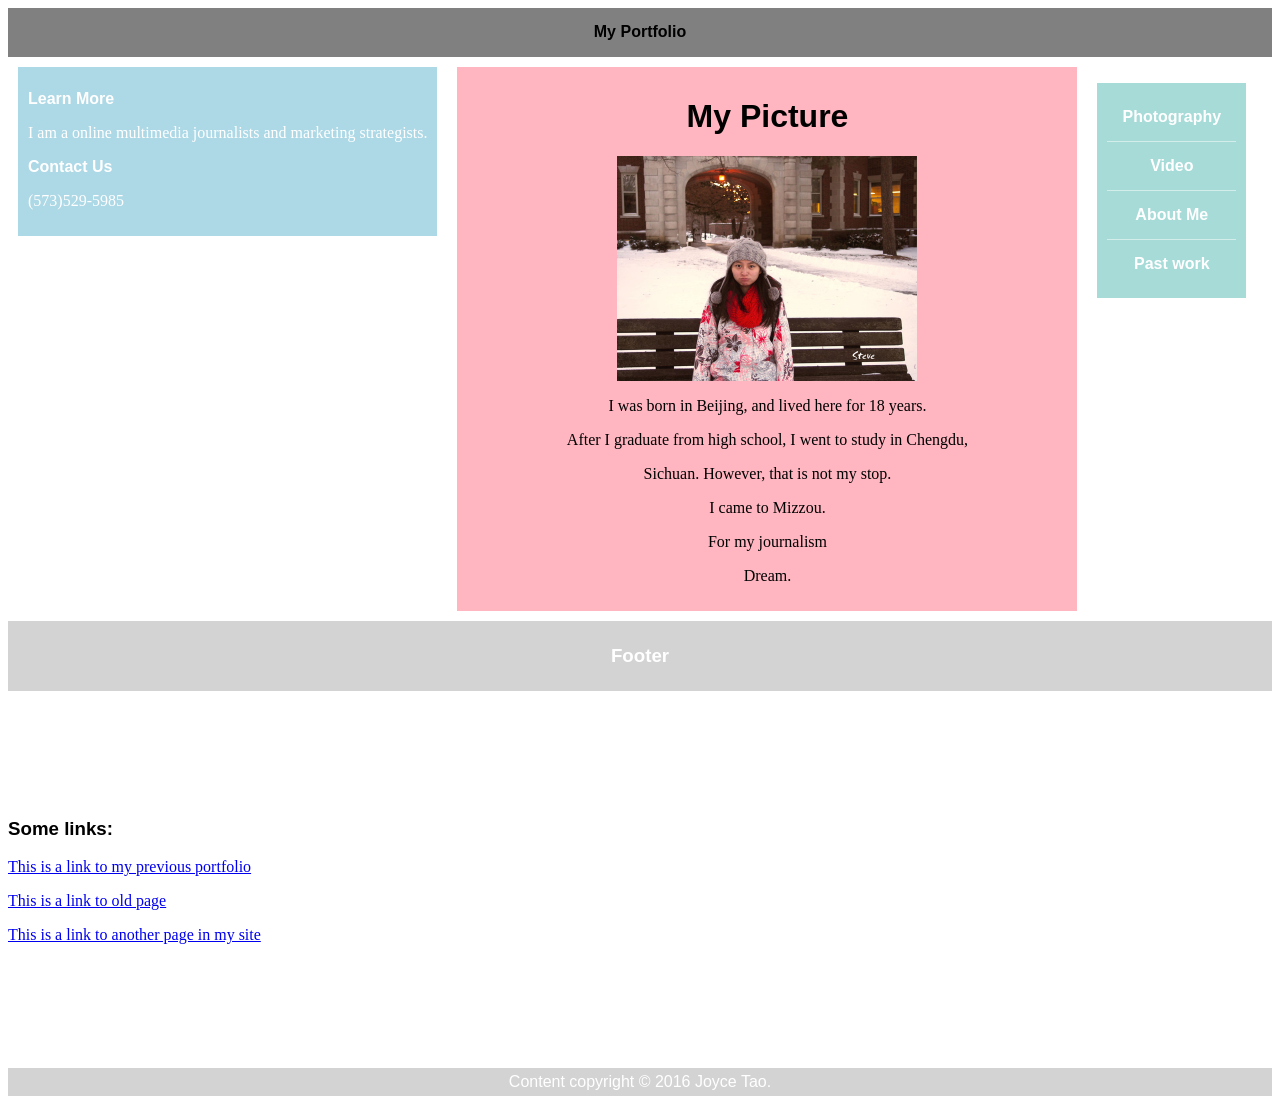
<file: index.html>
<!DOCTYPE html PUBLIC "-//W3C//DTD XHTML 1.0 Transitional//EN"
   "http://www.w3.org/TR/xhtml1/DTD/xhtml1-transitional.dtd">

<html xmlns="http://www.w3.org/1999/xhtml">

<head>
      <title>Joyce Tao Portfolio</title>
      <meta http-equiv="content-type"
      content="text/html;charset=utf-8" />
      <link href="https://fonts.googleapis.com/css?family=Merriweather+Sans:400,700|Merriweather:400,400i,700,700i" rel="stylesheet"/>
      <link rel="stylesheet" type="text/css" href="colorandtype.css"/>
  </head>

  <body>

    <div id="header">
      <div class="inner">
        <h2>My Portfolio</h2>
      </div>
    </div>


    <div class="wrapper">
      <div id="nav" class="side">
        <ul>
          <li><a href="#">Photography</a></li>
          <li><a href="#">Video</a></li>
          <li><a href="#">About Me</a></li>
          <li><a href="#">Past work</a></li>
        </ul>
      </div>
    <div id="pageBody">
      <div id="content">
        <div class="inner">

          <h1>My Picture</h1>
          <img src=joycetao.jpg id=picture1 alt="mypicture" height="50%">
        </img>
        <p>I was born in Beijing, and lived here for 18 years.</p>
        <p>After I graduate from high school, I went to study in Chengdu,</p>
         <p>Sichuan. However, that is not my stop.</p>
         <p>I came to Mizzou.</p>
         <p>For my journalism</p>
         <p>Dream.</p>


        </div>
      </div>

      <div id="sidebar" class="side">
        <div class="inner">

          <h2>Learn More</h2>
          <p>I am a online multimedia journalists and marketing strategists.</p>

          <h2>Contact Us</h2>
          <p>(573)529-5985</p>
          
        </div>
      </div>

    </div>
  </div>

    <div id="footer">
      <div class="inner">
        <h3>Footer</h3>
      </div>
    </div>

       <br></br>
       <br></br>
       <br></br>




       <h3>Some links:</h3>

      <p id="nav2"><a href="http://jingyuetao208.wixsite.com/joycetao"> This is a link to my previous portfolio
      </a></p>
      <p id="nav3"><a href="oldindex.html"> This is a link to old page
      </a></p>
      <p id="nav4"><a href="index2.html"> This is a link to another page in my site
      </a></p>

      <br></br>
      <br></br>
      <br></br>

    <p id="footer">Content copyright &copy; 2016 Joyce Tao.</p>

      </div>
</body>

</html>
</file>
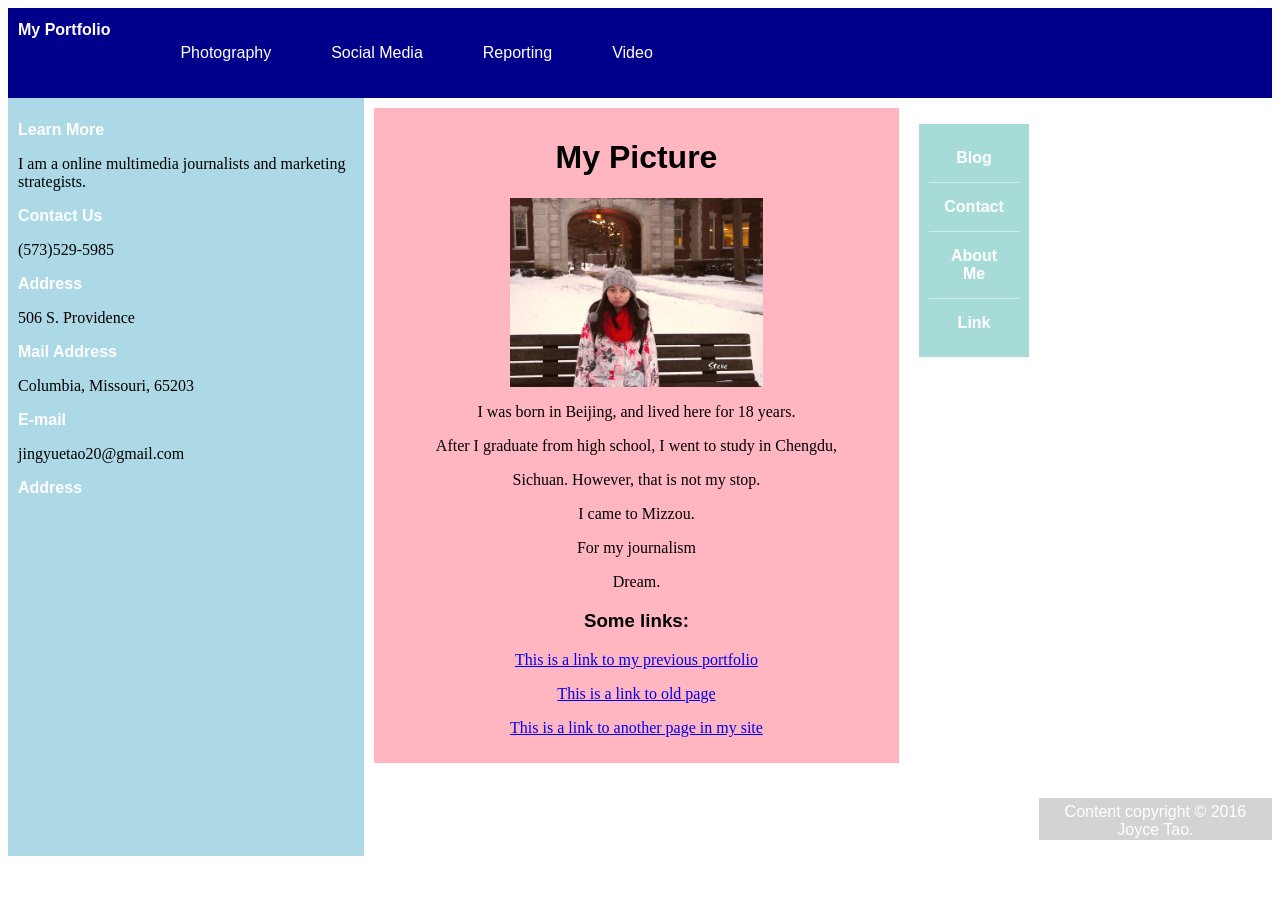
<file: tao/index.html>
<!DOCTYPE html PUBLIC "-//W3C//DTD XHTML 1.0 Transitional//EN"
   "http://www.w3.org/TR/xhtml1/DTD/xhtml1-transitional.dtd">

<html xmlns="http://www.w3.org/1999/xhtml">

<head>
      <title>Joyce Tao Portfolio</title>
      <meta http-equiv="content-type"
      content="text/html;charset=utf-8" />
      <link href="https://fonts.googleapis.com/css?family=Merriweather+Sans:400,700|Merriweather:400,400i,700,700i" rel="stylesheet"/>
      <link rel="stylesheet" type="text/css" href="colorandtype.css"/>
      <script src="https://code.jquery.com/jquery-1.12.0.min.js"></script>
      <script src="menu.js" type="text/javascript"></script>

  </head>

  <body>

    <div id="header">
      <div class="inner">
        <h2>My Portfolio</h2>
        <nav>
          <a class="menu-trigger" href="#">&#9776;</a>
        <ul>
          <li><a href="#">Photography</a></li>
          <li><a href="#">Social Media</a></li>
          <li><a href="#">Reporting</a></li>
          <li><a href="#">Video</a></li>
        </ul>
        </nav>
      </div>
    </div>


    <div class="wrapper">
      <div id="nav" class="side">
        <ul>
          <li><a href="#">Blog</a></li>
          <li><a href="#">Contact</a></li>
          <li><a href="#">About Me</a></li>
          <li><a href="#">Link</a></li>
        </ul>
      </div>
    <div id="pageBody">
      <div id="content">
        <div class="inner">

          <h1>My Picture</h1>
          <img src=joycetao.jpg id=picture1 alt="mypicture" height="50%">
        </img>
        <p>I was born in Beijing, and lived here for 18 years.</p>
        <p>After I graduate from high school, I went to study in Chengdu,</p>
         <p>Sichuan. However, that is not my stop.</p>
         <p>I came to Mizzou.</p>
         <p>For my journalism</p>
         <p>Dream.</p>

         <div class="link" flex-flow:border-bottom>
          <h3>Some links:</h3>

         <p id="nav2"><a href="http://jingyuetao208.wixsite.com/joycetao"> This is a link to my previous portfolio
         </a></p>
         <p id="nav3"><a href="oldindex.html"> This is a link to old page
         </a></p>
         <p id="nav4"><a href="index2.html"> This is a link to another page in my site
         </a></p>
         </div>


        </div>
      </div>

      <div id="sidebar" class="side">
        <div class="inner">

          <h2>Learn More</h2>
          <p>I am a online multimedia journalists and marketing strategists.</p>

          <h2>Contact Us</h2>
          <p>(573)529-5985</p>
          <h2>Address</h2>
          <p>506 S. Providence</p>
          <h2>Mail Address</h2>
          <p>Columbia, Missouri, 65203</p>
          <h2>E-mail</h2>
          <p>jingyuetao20@gmail.com</p>
          <h2>Address</h2>
          <div class="map-wrapper">
            <iframe
              width="600"
              height="450"
              frameborder="0" style="border:0"
              src="https://www.google.com/maps/embed/v1/place?key= AIzaSyAdFqOghNTWjGGFyLGRTsS9TpCaLmTCTGQ
                &q=Columbia+Missouri" allowfullscreen>
            </iframe>

            <iframe
              width="600"
              height="450"
              frameborder="0" style="border:0"
              src="https://www.google.com/maps/embed/v1/directions?key= AIzaSyAdFqOghNTWjGGFyLGRTsS9TpCaLmTCTGQ
              &origin=Beijing+China
              &waypoints=China+Missouri
              &destination=Columbia+Missouri"
              allowfullscreen>
            </iframe>

        </div>
      </div>

    </div>
  </div>

      <br></br>
      <br></br>
      <br></br>


    <p id="footer">Content copyright &copy; 2016 Joyce Tao.</p>

      </div>
</body>

</html>
</file>
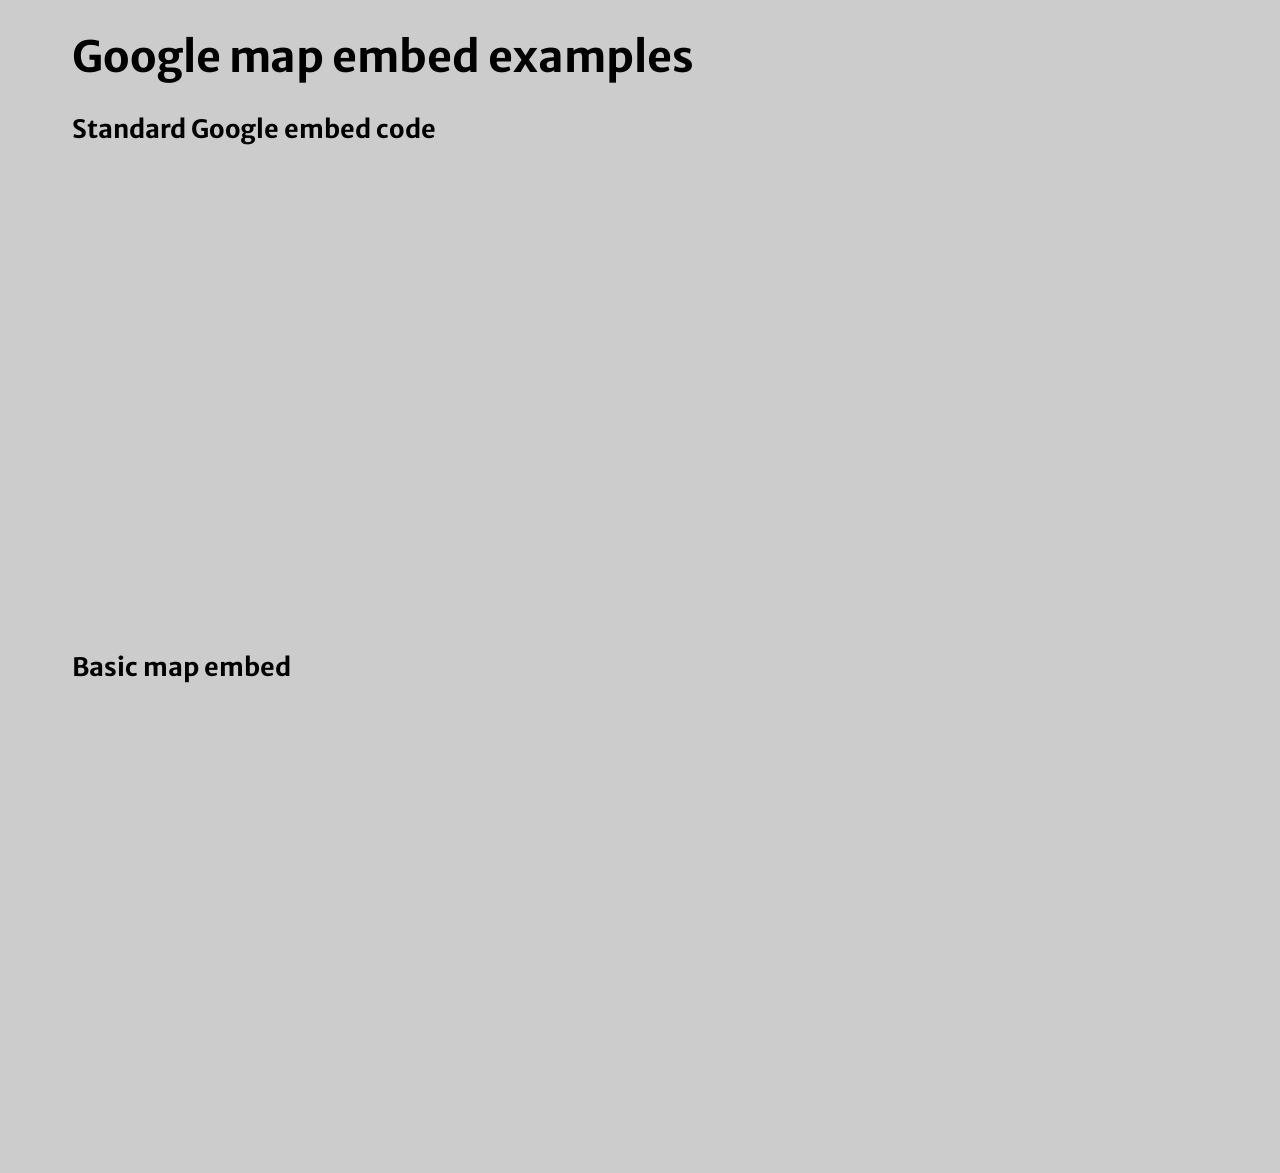
<file: maps/maps/index.html>
<!DOCTYPE html>
<html>
<head>
<title>testing, testing</title>
<link href='https://fonts.googleapis.com/css?family=Merriweather+Sans' rel='stylesheet' type='text/css'>
<link rel="stylesheet" href="page.css">
</head>
    <body>
        <h1>Google map embed examples</h1>

        <h3>Standard Google embed code</h3>
        <!-- This is the standard Google embed code  -->
        <iframe src="https://www.google.com/maps/embed?pb=!1m18!1m12!1m3!1d2905.681224978682!2d76.95345501496008!3d43.25810230563935!2m3!1f0!2f0!3f0!3m2!1i1024!2i768!4f13.1!3m3!1m2!1s0x0000000000000000%3A0x8f2f4d08abca583a!2z0KHQstGP0YLQvi3QktC-0LfQvdC10YHQtdC90YHQutC40Lkg0KHQvtCx0L7RgCDQl9C10L3QutC-0LLQsA!5e0!3m2!1skk!2skz!4v1459385644699" width="600" height="450" frameborder="0" style="border:0" allowfullscreen></iframe>


        <!-- Start testing Google API -->
        <h3>Basic map embed</h3>
        <iframe
          width="600"
          height="450"
          frameborder="0" style="border:0"
          src="https://www.google.com/maps/embed/v1/place?key= YOUR API KEY HERE
            &q=Almaty+Kazakhstan" allowfullscreen>
        </iframe>

        <!-- ##################
        URL for fusion tables KML information:
        https://www.google.com/fusiontables/data?docid=1X5Hy8wlybS52dLqZ5luGYUFPsfCdKG989IejTGZL#rows:id=1
        ################## -->


    </body>
</html>
</file>
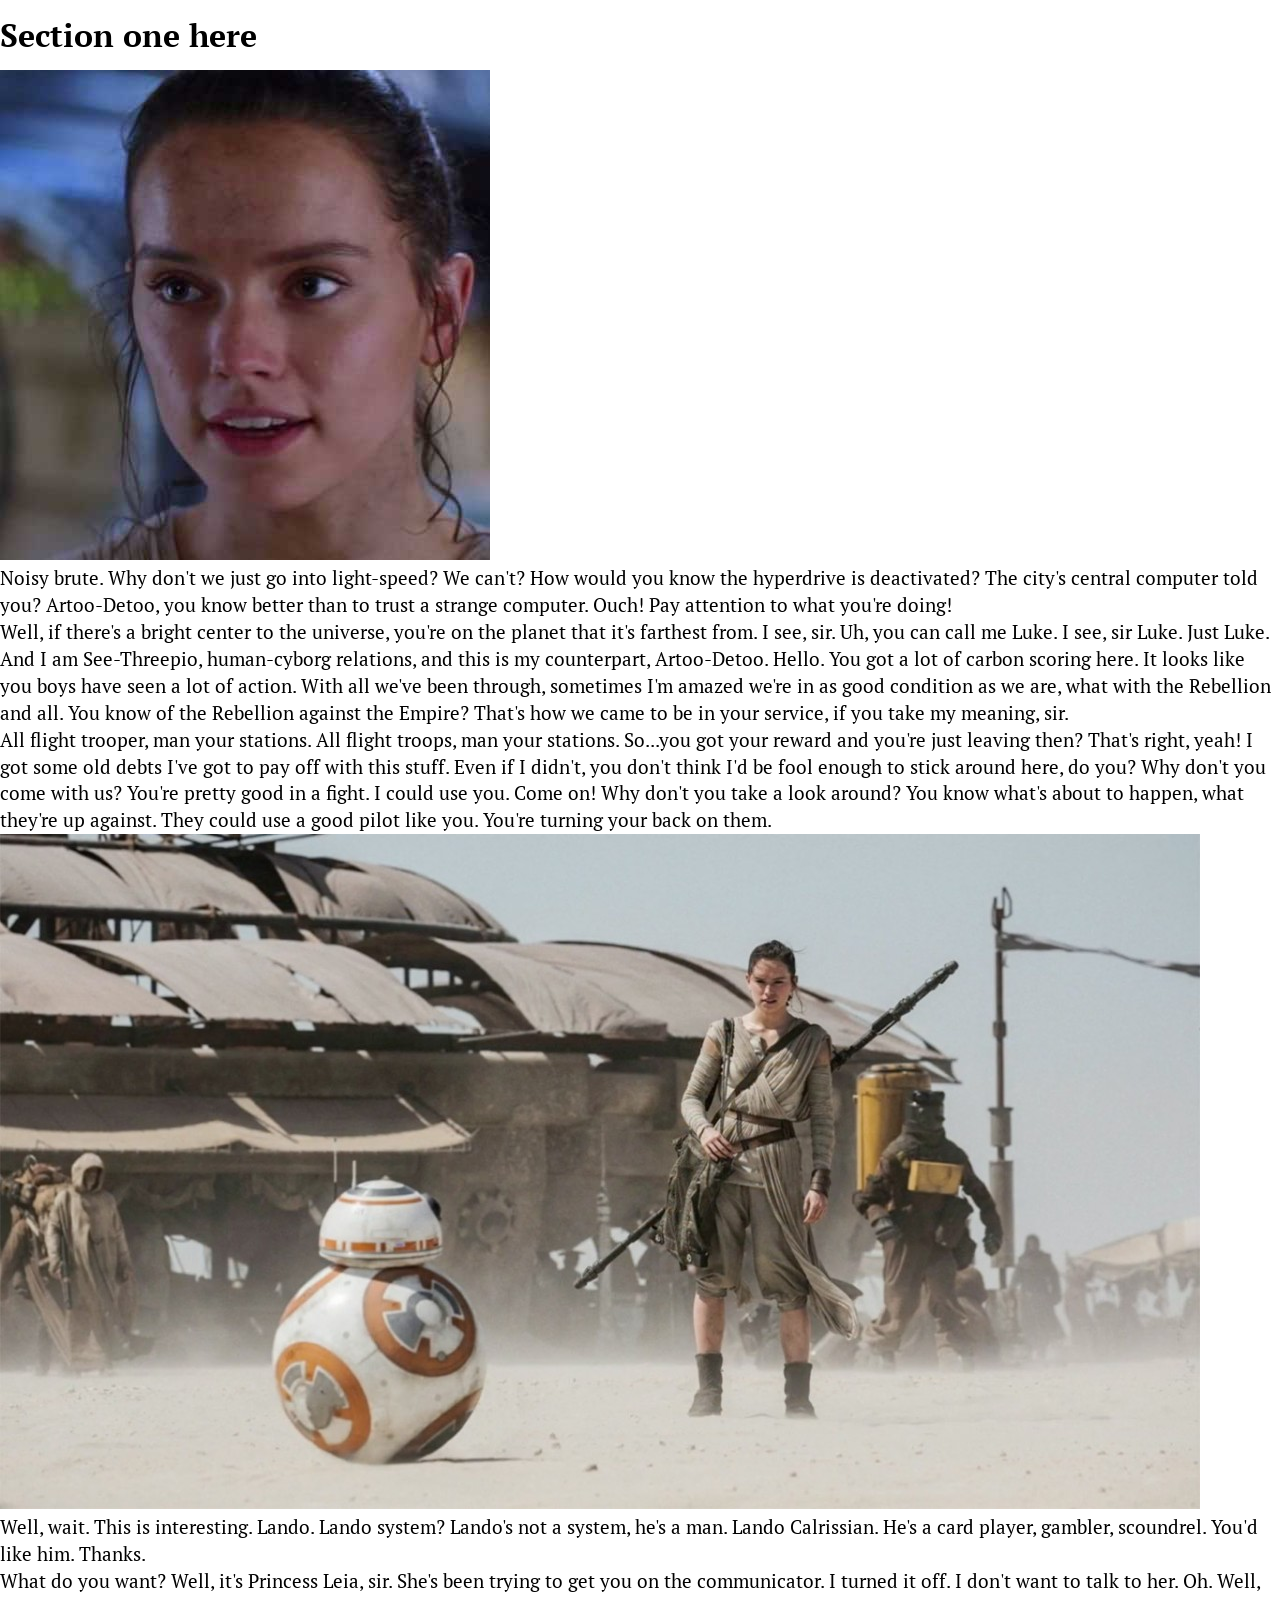
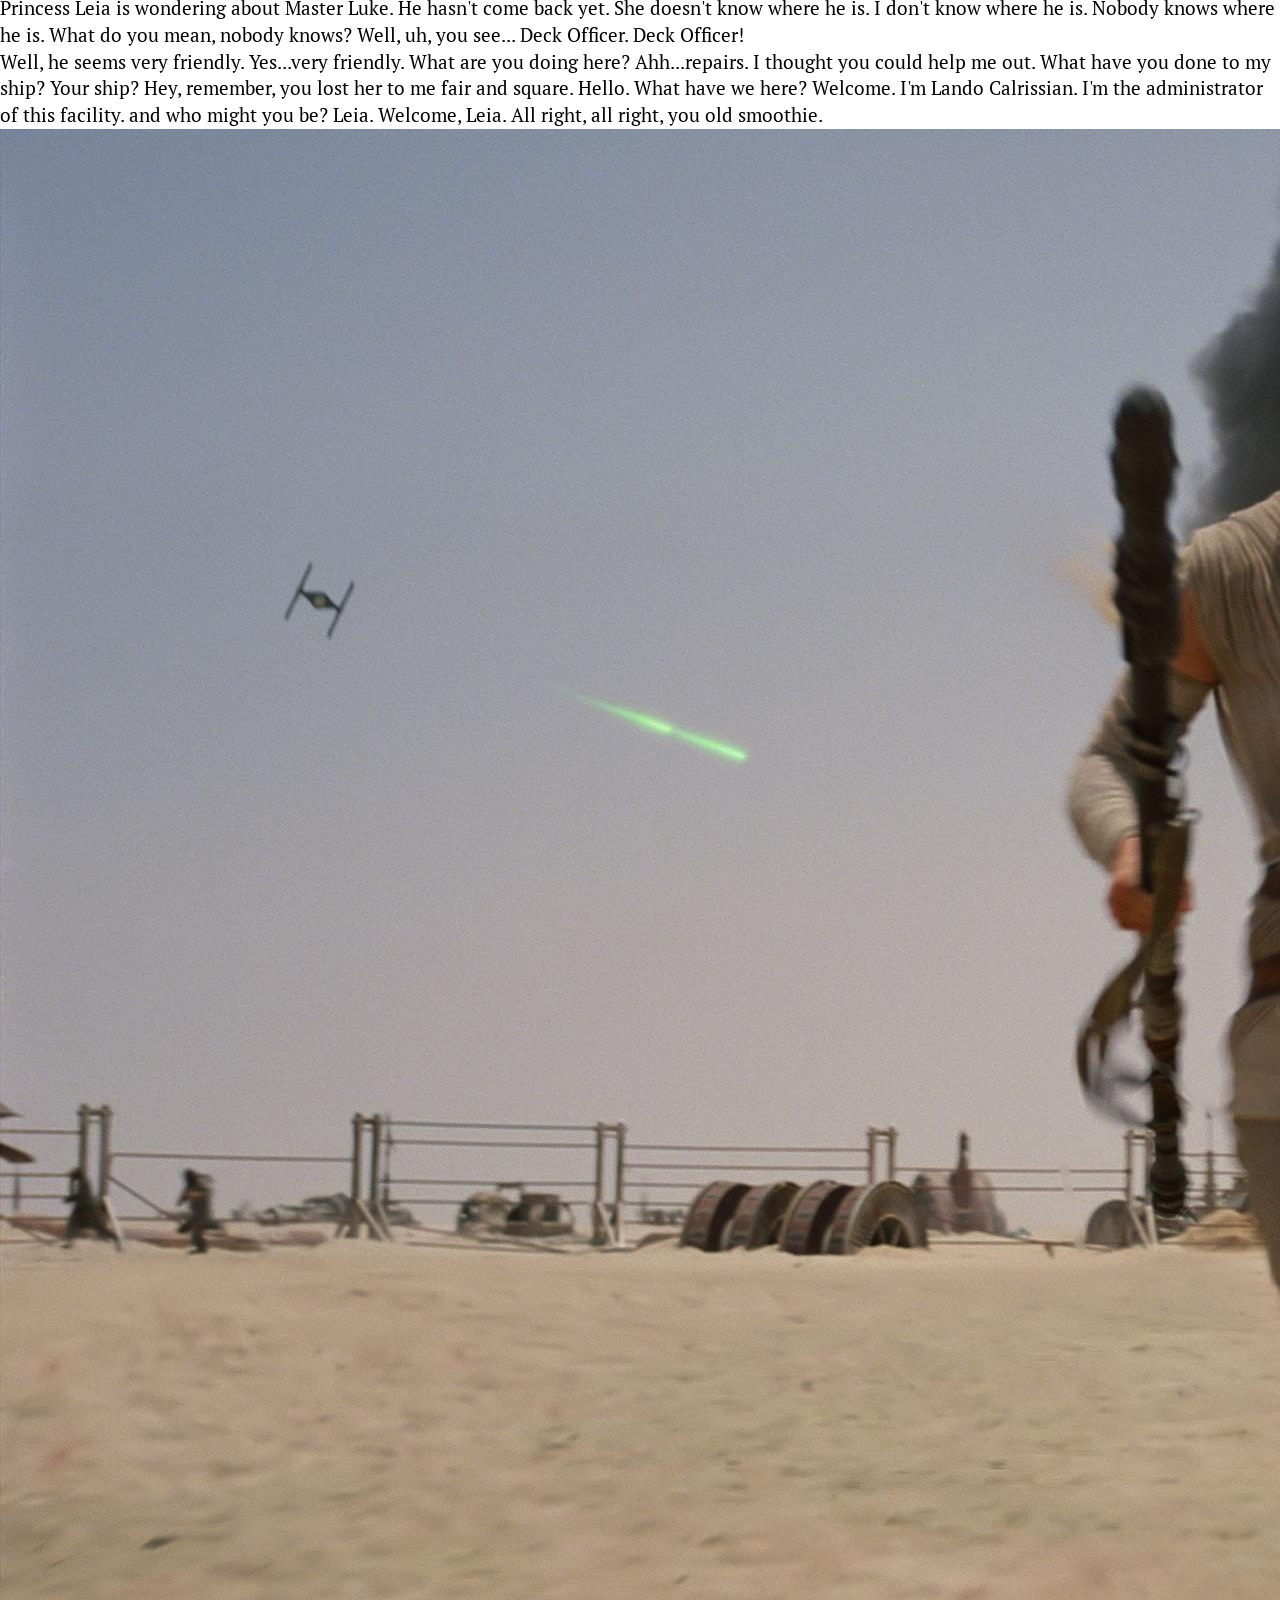
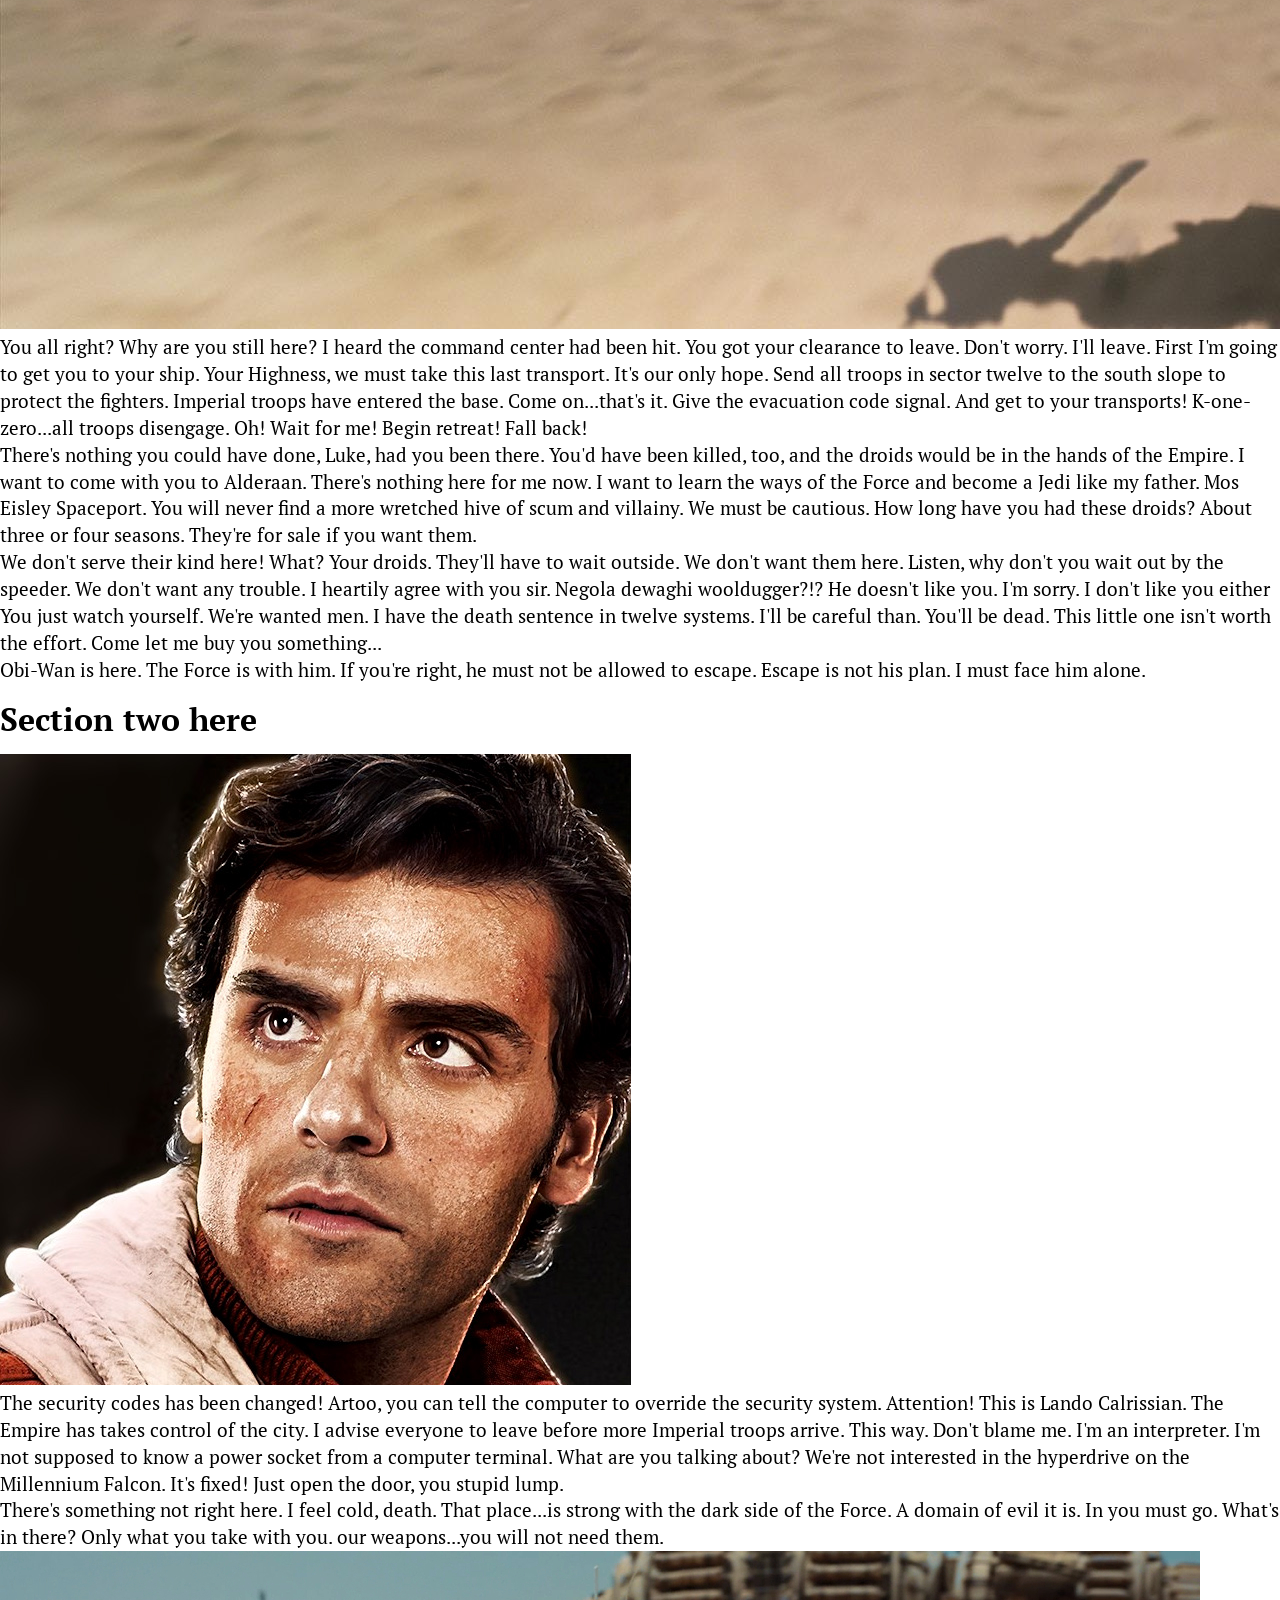
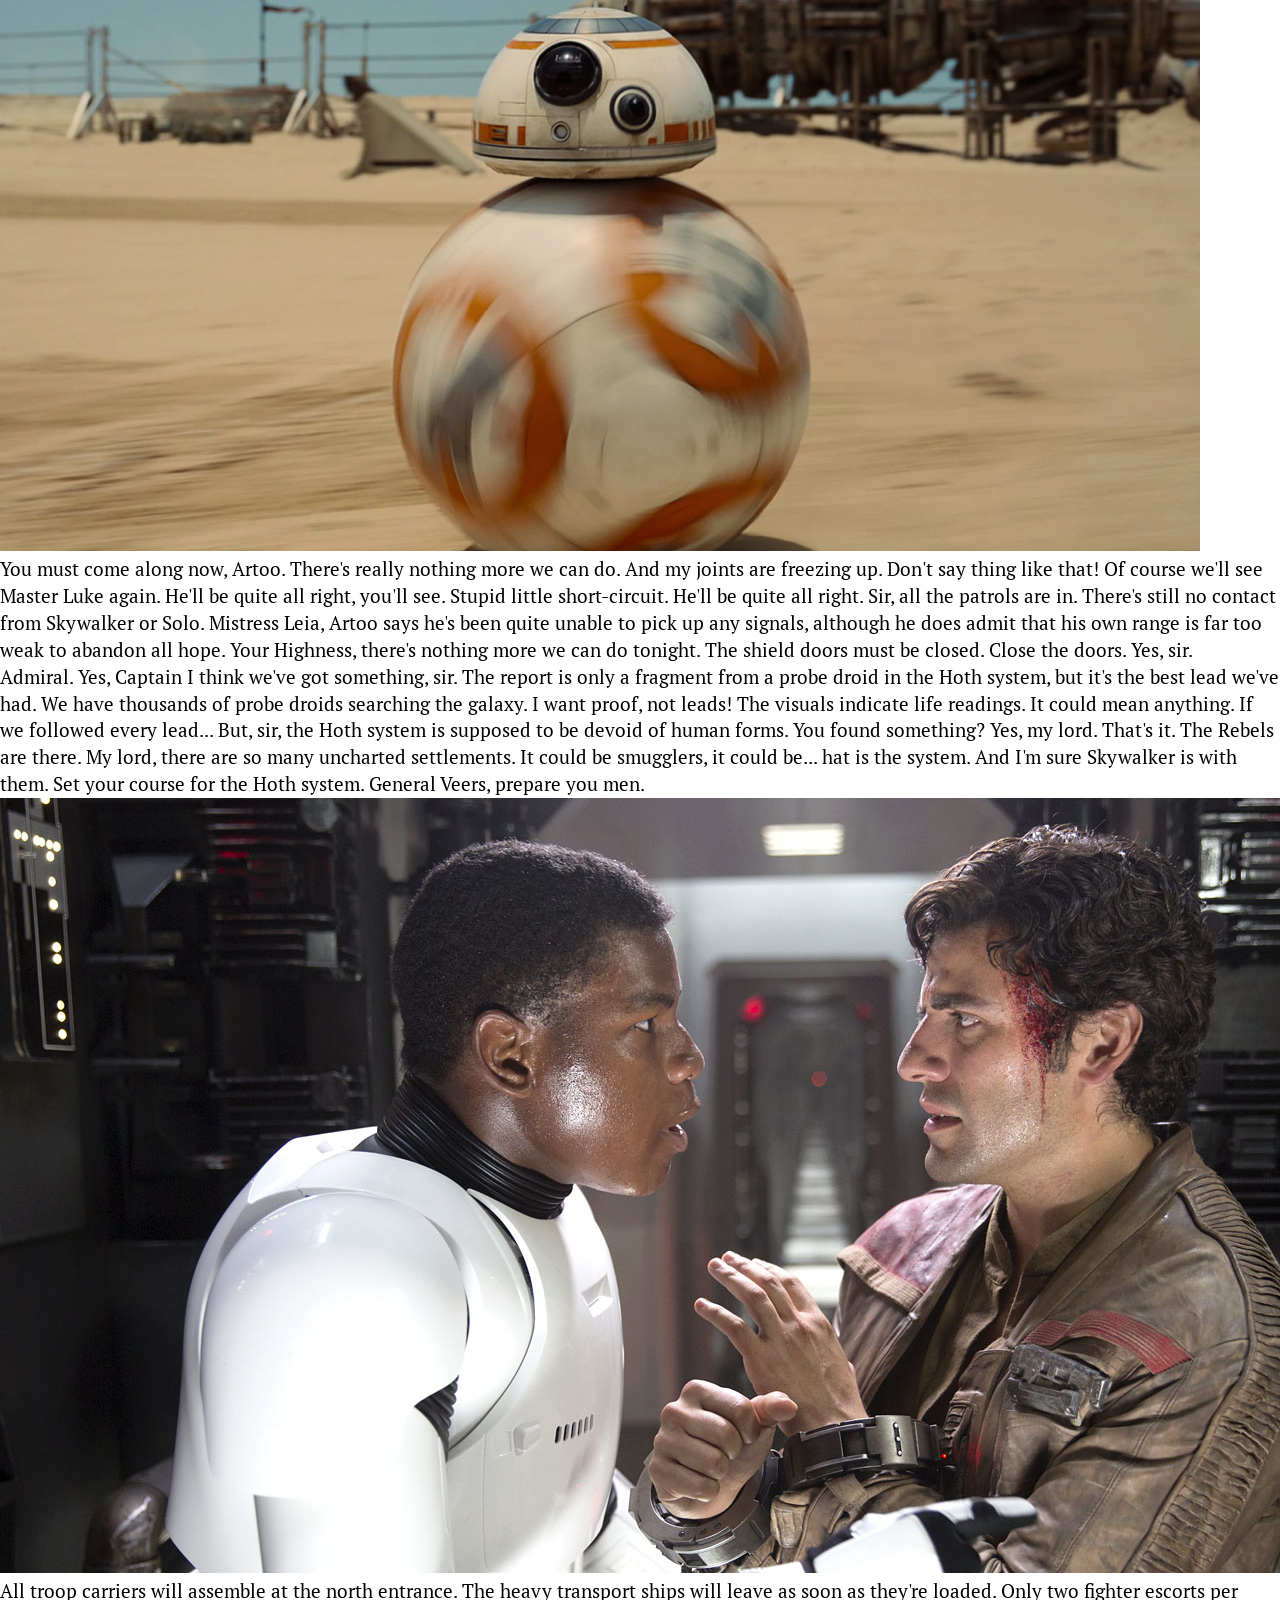
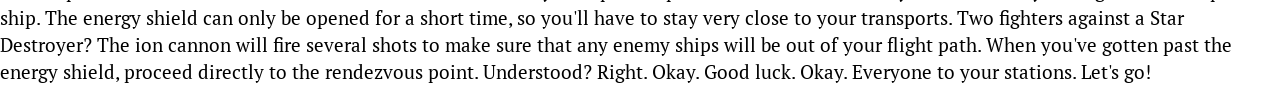
<file: responsive_class/responsive_class/responsive_img/index.html>
<!DOCTYPE html>

<html>
	<head>
		<title>A basic page</title>
		<meta name="viewport" content="width=device-width, initial-scale=1">
		<link href='https://fonts.googleapis.com/css?family=PT+Serif:400,700' rel='stylesheet' type='text/css'>
		<link rel="stylesheet" href="style.css">
</head>

<body>

	<h2>Section one here</h2>
	<img src="images/mug01.jpg" class="mug"/>
	<p>Noisy brute. Why don't we just go into light-speed? We can't? How would you know the hyperdrive is deactivated? The city's central computer told you? Artoo-Detoo, you know better than to trust a strange computer. Ouch! Pay attention to what you're doing!</p>

	<p>Well, if there's a bright center to the universe, you're on the planet that it's farthest from. I see, sir. Uh, you can call me Luke. I see, sir Luke. Just Luke. And I am See-Threepio, human-cyborg relations, and this is my counterpart, Artoo-Detoo. Hello. You got a lot of carbon scoring here. It looks like you boys have seen a lot of action. With all we've been through, sometimes I'm amazed we're in as good condition as we are, what with the Rebellion and all. You know of the Rebellion against the Empire? That's how we came to be in your service, if you take my meaning, sir.</p>

	<p>All flight trooper, man your stations. All flight troops, man your stations. So...you got your reward and you're just leaving then? That's right, yeah! I got some old debts I've got to pay off with this stuff. Even if I didn't, you don't think I'd be fool enough to stick around here, do you? Why don't you come with us? You're pretty good in a fight. I could use you. Come on! Why don't you take a look around? You know what's about to happen, what they're up against. They could use a good pilot like you. You're turning your back on them.</p>

	<img src="images/tfa01.jpg" class="feature"/>
	<p>Well, wait. This is interesting. Lando. Lando system? Lando's not a system, he's a man. Lando Calrissian. He's a card player, gambler, scoundrel. You'd like him. Thanks.</p>

	<p>What do you want? Well, it's Princess Leia, sir. She's been trying to get you on the communicator. I turned it off. I don't want to talk to her. Oh. Well, Princess Leia is wondering about Master Luke. He hasn't come back yet. She doesn't know where he is. I don't know where he is. Nobody knows where he is. What do you mean, nobody knows? Well, uh, you see... Deck Officer. Deck Officer!</p>

	<p>Well, he seems very friendly. Yes...very friendly. What are you doing here? Ahh...repairs. I thought you could help me out. What have you done to my ship? Your ship? Hey, remember, you lost her to me fair and square. Hello. What have we here? Welcome. I'm Lando Calrissian. I'm the administrator of this facility. and who might you be? Leia. Welcome, Leia. All right, all right, you old smoothie.</p>
	<img src="images/tfa02.jpg" class="feature"/>

	<p>You all right? Why are you still here? I heard the command center had been hit. You got your clearance to leave. Don't worry. I'll leave. First I'm going to get you to your ship. Your Highness, we must take this last transport. It's our only hope. Send all troops in sector twelve to the south slope to protect the fighters. Imperial troops have entered the base. Come on...that's it. Give the evacuation code signal. And get to your transports! K-one-zero...all troops disengage. Oh! Wait for me! Begin retreat! Fall back!</p>

	<p>There's nothing you could have done, Luke, had you been there. You'd have been killed, too, and the droids would be in the hands of the Empire. I want to come with you to Alderaan. There's nothing here for me now. I want to learn the ways of the Force and become a Jedi like my father. Mos Eisley Spaceport. You will never find a more wretched hive of scum and villainy. We must be cautious. How long have you had these droids? About three or four seasons. They're for sale if you want them.</p>

	<p>We don't serve their kind here! What? Your droids. They'll have to wait outside. We don't want them here. Listen, why don't you wait out by the speeder. We don't want any trouble. I heartily agree with you sir. Negola dewaghi wooldugger?!? He doesn't like you. I'm sorry. I don't like you either You just watch yourself. We're wanted men. I have the death sentence in twelve systems. I'll be careful than. You'll be dead. This little one isn't worth the effort. Come let me buy you something...</p>

	<p>Obi-Wan is here. The Force is with him. If you're right, he must not be allowed to escape. Escape is not his plan. I must face him alone.</p>

	<h2>Section two here</h2>
	<img src="images/mug02.jpg" class="mug"/>

	<p>The security codes has been changed! Artoo, you can tell the computer to override the security system. Attention! This is Lando Calrissian. The Empire has takes control of the city. I advise everyone to leave before more Imperial troops arrive. This way. Don't blame me. I'm an interpreter. I'm not supposed to know a power socket from a computer terminal. What are you talking about? We're not interested in the hyperdrive on the Millennium Falcon. It's fixed! Just open the door, you stupid lump.</p>

	<p>There's something not right here. I feel cold, death. That place...is strong with the dark side of the Force. A domain of evil it is. In you must go. What's in there? Only what you take with you. our weapons...you will not need them.</p>
	<img src="images/tfa03.jpg" class="feature"/>

	<p>You must come along now, Artoo. There's really nothing more we can do. And my joints are freezing up. Don't say thing like that! Of course we'll see Master Luke again. He'll be quite all right, you'll see. Stupid little short-circuit. He'll be quite all right. Sir, all the patrols are in. There's still no contact from Skywalker or Solo. Mistress Leia, Artoo says he's been quite unable to pick up any signals, although he does admit that his own range is far too weak to abandon all hope. Your Highness, there's nothing more we can do tonight. The shield doors must be closed. Close the doors. Yes, sir.</p>

	<p>Admiral. Yes, Captain I think we've got something, sir. The report is only a fragment from a probe droid in the Hoth system, but it's the best lead we've had. We have thousands of probe droids searching the galaxy. I want proof, not leads! The visuals indicate life readings. It could mean anything. If we followed every lead... But, sir, the Hoth system is supposed to be devoid of human forms. You found something? Yes, my lord. That's it. The Rebels are there. My lord, there are so many uncharted settlements. It could be smugglers, it could be... hat is the system. And I'm sure Skywalker is with them. Set your course for the Hoth system. General Veers, prepare you men.</p>
	<img src="images/tfa04.jpg" class="feature"/>

	<p>All troop carriers will assemble at the north entrance. The heavy transport ships will leave as soon as they're loaded. Only two fighter escorts per ship. The energy shield can only be opened for a short time, so you'll have to stay very close to your transports. Two fighters against a Star Destroyer? The ion cannon will fire several shots to make sure that any enemy ships will be out of your flight path. When you've gotten past the energy shield, proceed directly to the rendezvous point. Understood? Right. Okay. Good luck. Okay. Everyone to your stations. Let's go!</p>


</body>


</html>
</file>
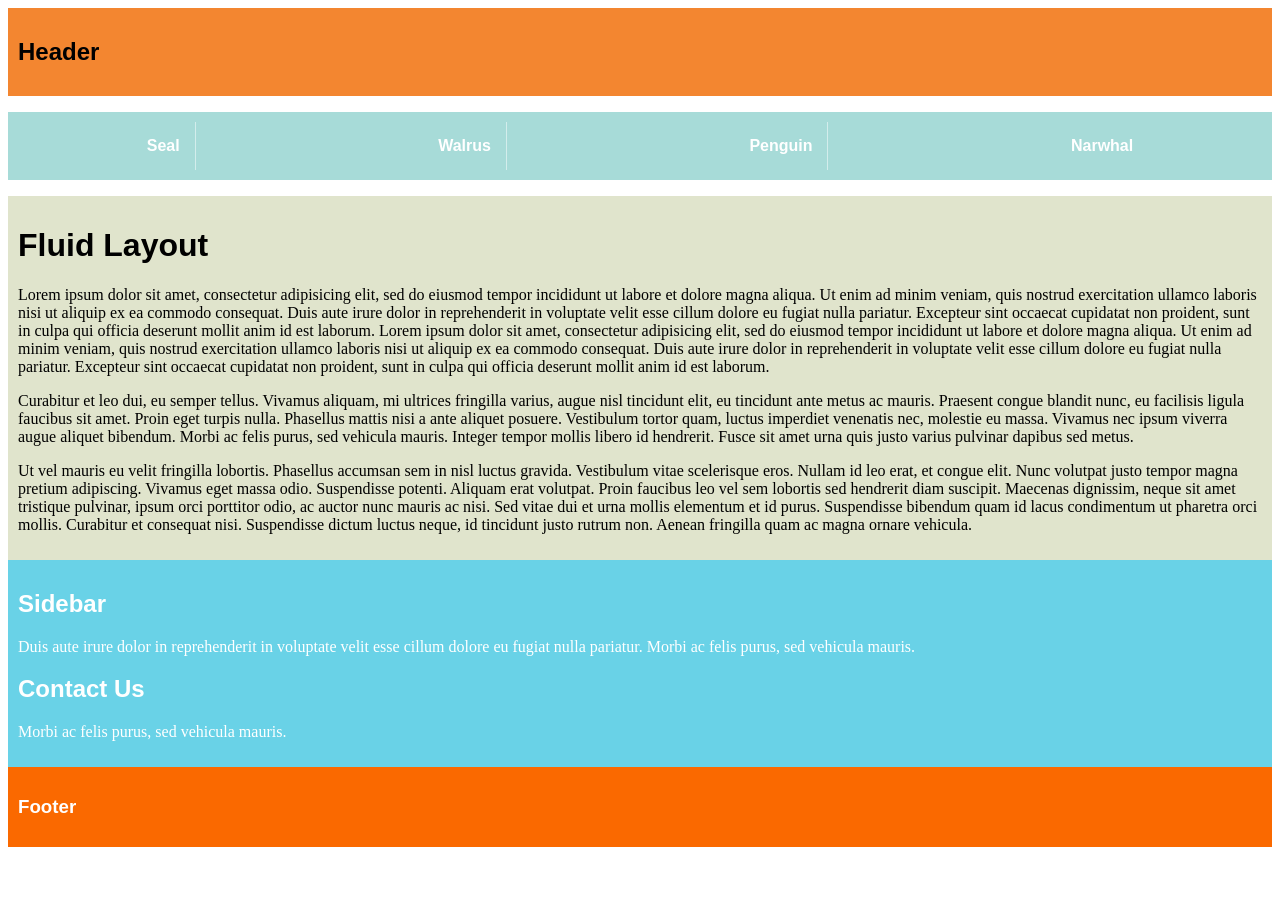
<file: responsive_class/responsive_class/responsive_media_queries/index.html>
<!doctype html>
<html>
<head>
  <title>A Fluid Layout</title>
  <meta name="viewport" content="width=device-width, initial-scale=1">
  <link rel="stylesheet" href="main.css" />
</head>
<body>

  <div id="header">
    <div class="inner">
      <h2>Header</h2>
    </div>
  </div>
<div class="wrapper">
    <div id="nav">
      <ul>
        <li><a href="#">Seal</a></li>
        <li><a href="#">Walrus</a></li>
        <li><a href="#">Penguin</a></li>
        <li><a href="#">Narwhal</a></li>
      </ul>
    </div>
<div id="pageBody">
    <div id="content">
      <div class="inner">

        <h1>Fluid Layout</h1>

        <p>Lorem ipsum dolor sit amet, consectetur adipisicing elit, sed do eiusmod tempor incididunt ut labore et dolore magna aliqua. Ut enim ad minim veniam, quis nostrud exercitation ullamco laboris nisi ut aliquip ex ea commodo consequat. Duis aute irure dolor in reprehenderit in voluptate velit esse cillum dolore eu fugiat nulla pariatur. Excepteur sint occaecat cupidatat non proident, sunt in culpa qui officia deserunt mollit anim id est laborum. Lorem ipsum dolor sit amet, consectetur adipisicing elit, sed do eiusmod tempor incididunt ut labore et dolore magna aliqua. Ut enim ad minim veniam, quis nostrud exercitation ullamco laboris nisi ut aliquip ex ea commodo consequat. Duis aute irure dolor in reprehenderit in voluptate velit esse cillum dolore eu fugiat nulla pariatur. Excepteur sint occaecat cupidatat non proident, sunt in culpa qui officia deserunt mollit anim id est laborum.</p>

        <p>Curabitur et leo dui, eu semper tellus. Vivamus aliquam, mi ultrices fringilla varius, augue nisl tincidunt elit, eu tincidunt ante metus ac mauris. Praesent congue blandit nunc, eu facilisis ligula faucibus sit amet. Proin eget turpis nulla. Phasellus mattis nisi a ante aliquet posuere. Vestibulum tortor quam, luctus imperdiet venenatis nec, molestie eu massa. Vivamus nec ipsum viverra augue aliquet bibendum. Morbi ac felis purus, sed vehicula mauris. Integer tempor mollis libero id hendrerit. Fusce sit amet urna quis justo varius pulvinar dapibus sed metus.

        <p>Ut vel mauris eu velit fringilla lobortis. Phasellus accumsan sem in nisl luctus gravida. Vestibulum vitae scelerisque eros. Nullam id leo erat, et congue elit. Nunc volutpat justo tempor magna pretium adipiscing. Vivamus eget massa odio. Suspendisse potenti. Aliquam erat volutpat. Proin faucibus leo vel sem lobortis sed hendrerit diam suscipit. Maecenas dignissim, neque sit amet tristique pulvinar, ipsum orci porttitor odio, ac auctor nunc mauris ac nisi. Sed vitae dui et urna mollis elementum et id purus. Suspendisse bibendum quam id lacus condimentum ut pharetra orci mollis. Curabitur et consequat nisi. Suspendisse dictum luctus neque, id tincidunt justo rutrum non. Aenean fringilla quam ac magna ornare vehicula.</p>

      </div>
    </div>

    <div id="sidebar">
      <div class="inner">

        <h2>Sidebar</h2>
        <p>Duis aute irure dolor in reprehenderit in voluptate velit esse cillum dolore eu fugiat nulla pariatur. Morbi ac felis purus, sed vehicula mauris.</p>

        <h2>Contact Us</h2>
        <p>Morbi ac felis purus, sed vehicula mauris.</p>

      </div>
    </div>

  </div>
</div>

  <div id="footer">
    <div class="inner">
      <h3>Footer</h3>
    </div>
  </div>


</body>
</html>
</file>
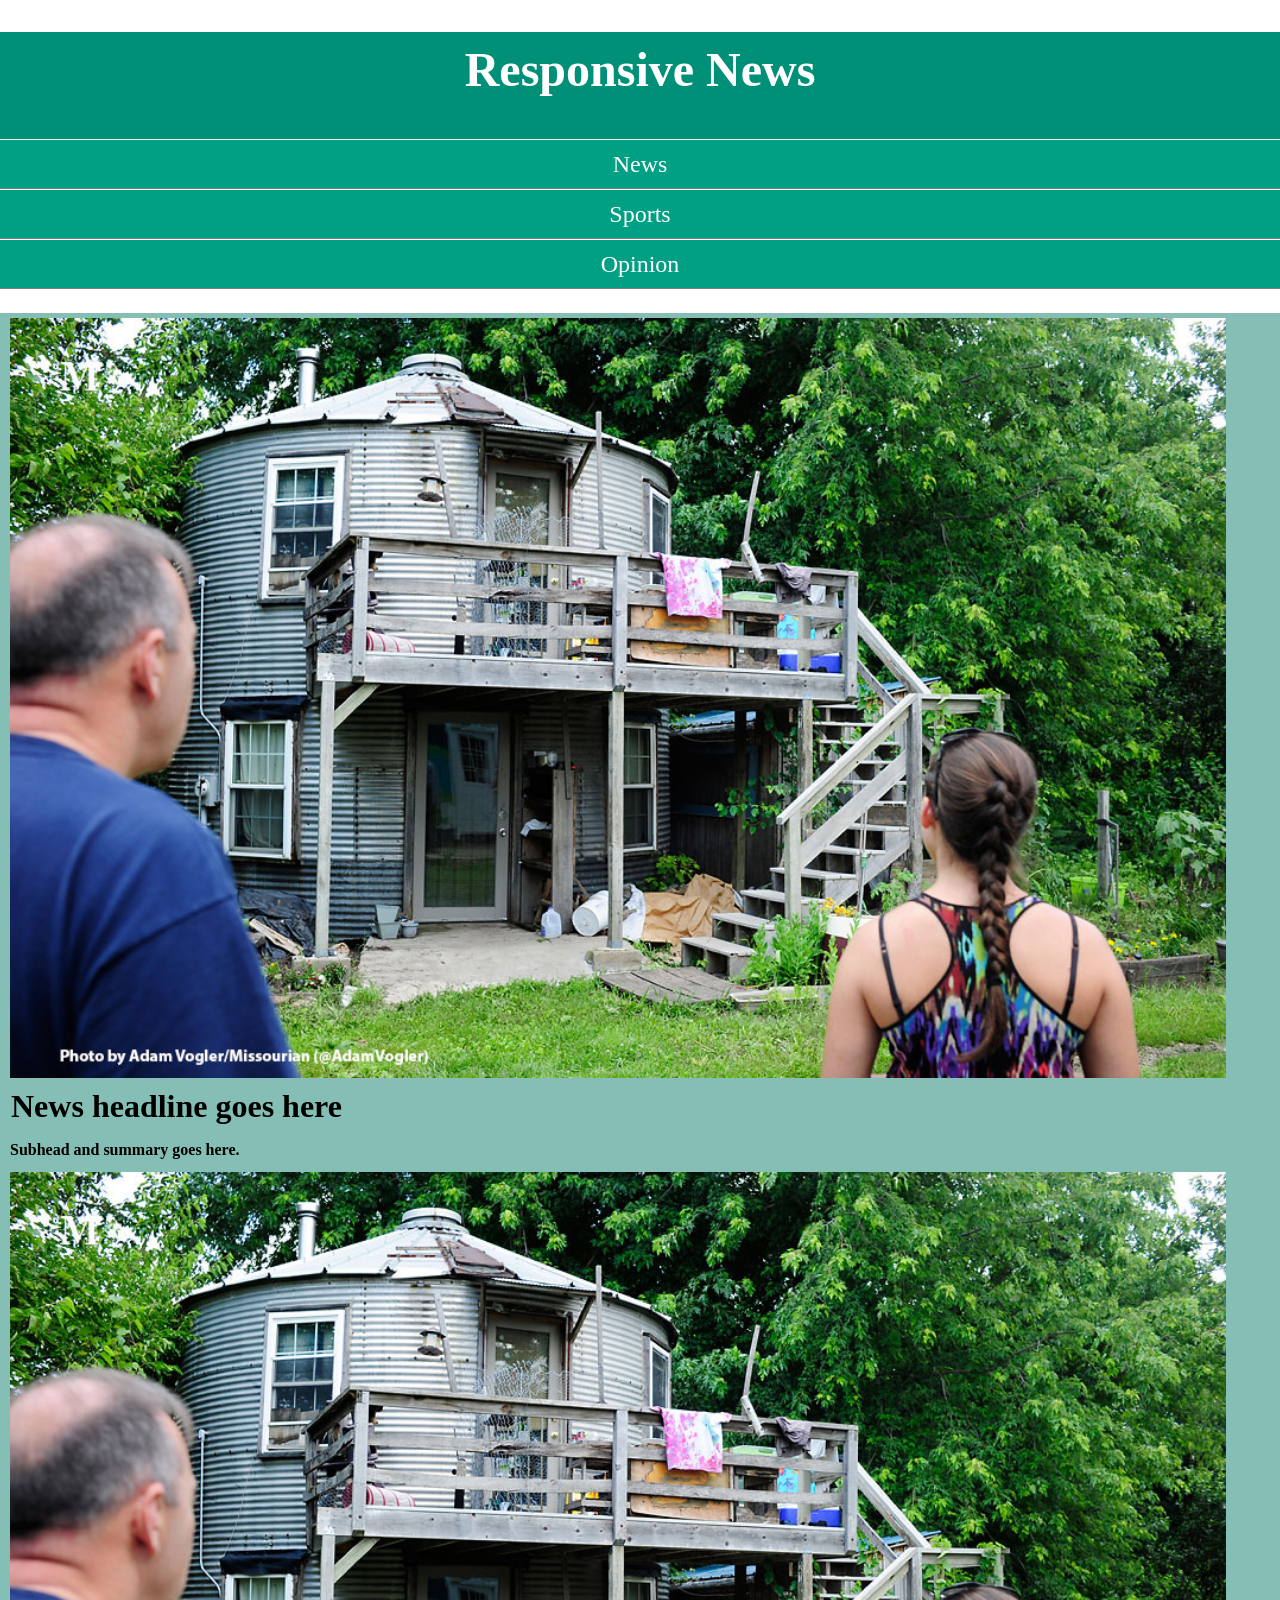
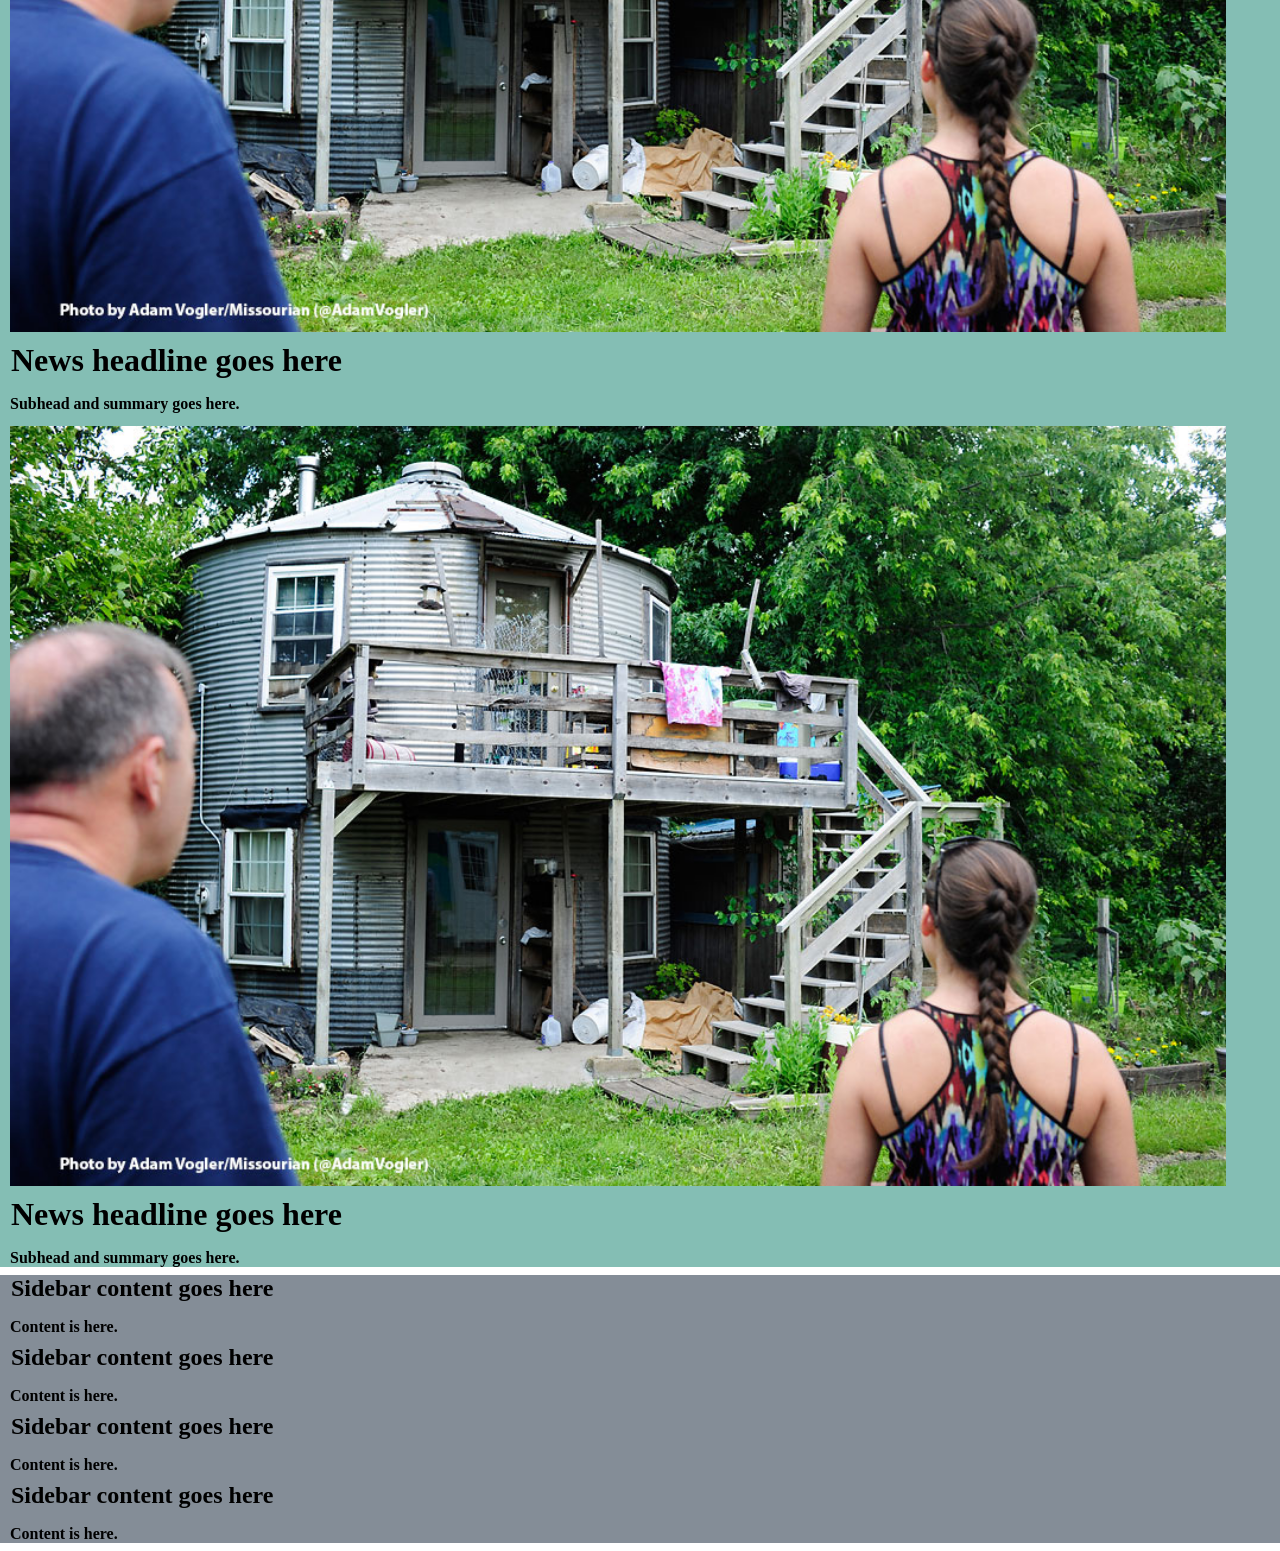
<file: responsive_class/responsive_class/responsive_photos/index.html>
<!DOCTYPE html>

<html>
  <head>
    <meta name="viewport" content="width=device-width, initial-scale=1">
    <link rel="stylesheet" href="styles.css">
  </head>

  <body>
    <div class="head">
    <header>
      <h1>Responsive News</h1>
    </header>
    <nav>
      <ul class="nav">
        <li><a href="#">News</a></li>
        <li><a href="#">Sports</a></li>
        <li><a href="#">Opinion</a></li>
      </ul>
    </nav>
  </div>
    <div class="wrapper">
      <div class="main">
        <div class="story">
          <img src="images/photo1.jpg" alt="News photo" />
          <div class="summary">
          <h2><a href="#">News headline goes here</a></h2>
          <h3>Subhead and summary goes here.</h3>
        </div>
        </div>
        <div class="story">
          <img src="images/photo1.jpg" alt="News photo" />
          <div class="summary">
          <h2><a href="#">News headline goes here</a></h2>
          <h3>Subhead and summary goes here.</h3>
        </div>
        </div>
        <div class="story">
          <img src="images/photo1.jpg" alt="News photo" />
          <div class="summary">
          <h2><a href="#">News headline goes here</a></h2>
          <h3>Subhead and summary goes here.</h3>
        </div>
        </div>
      </div>

      <aside>
        <h2>Sidebar content goes here</h2>
        <h3>Content is here.</h3>
        <h2>Sidebar content goes here</h2>
        <h3>Content is here.</h3>
        <h2>Sidebar content goes here</h2>
        <h3>Content is here.</h3>
        <h2>Sidebar content goes here</h2>
        <h3>Content is here.</h3>
      </aside>
    </div>
  </body>
</html>
</file>
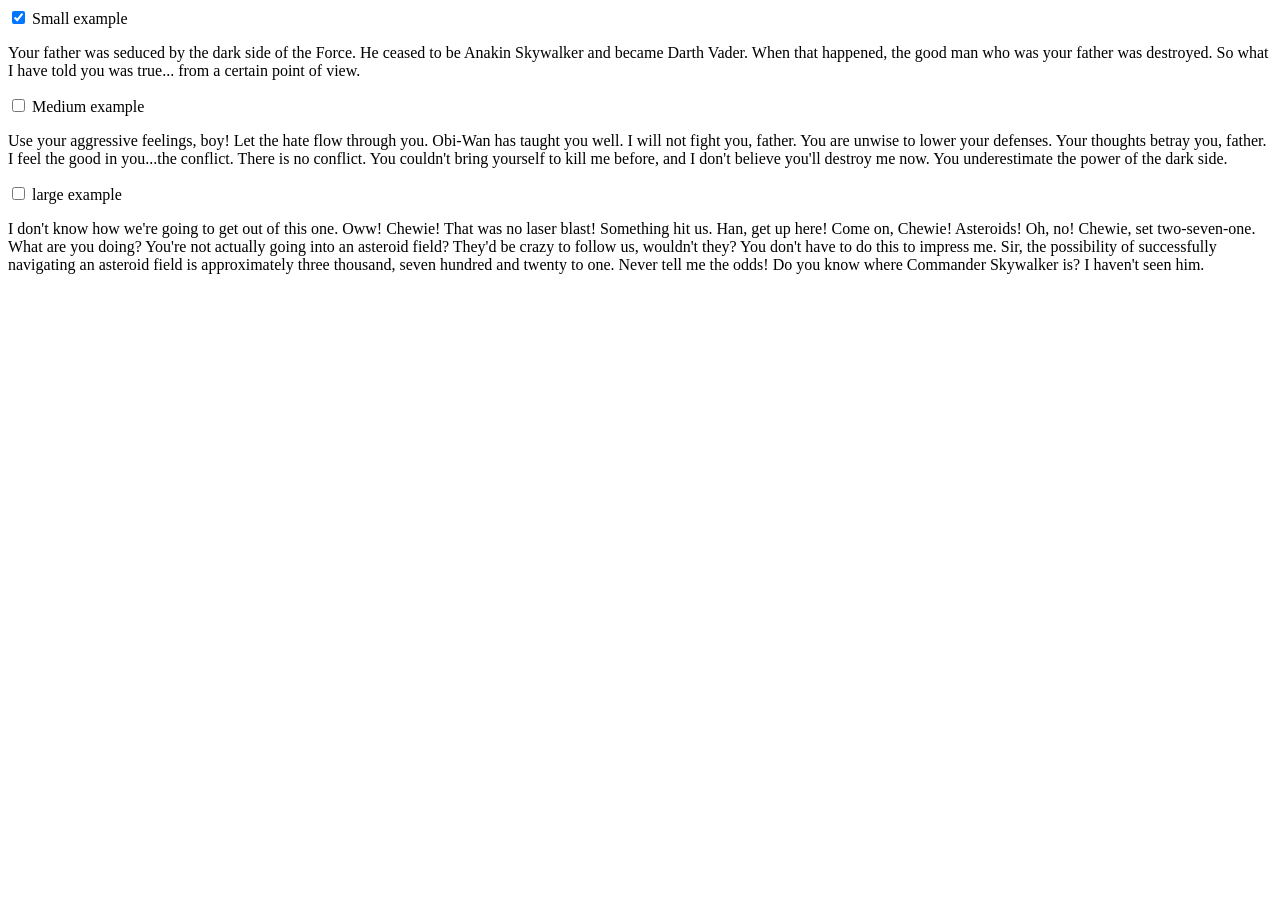
<file: w11d2/w11d2/accordion/index.html>
<!DOCTYPE html>
<html>
    <head>
        <title>Pure CSS accordion menu</title>
        <meta http-equiv="content-type" content="text/html;charset=utf-8" />
        <meta name="viewport" content="width=device-width, initial-scale=1">
        <link rel="stylesheet" href="style.css">
    </head>

    <body>
    <section class="ac-container">
    	<div>
    		<input id="ac-1" name="accordion-1" type="checkbox" checked/>
    		<label for="ac-1">Small example</label>
    		<article class="ac-small">
    			<p>Your father was seduced by the dark side of the Force. He ceased to be Anakin Skywalker and became Darth Vader. When that happened, the good man who was your father was destroyed. So what I have told you was true... from a certain point of view. </p>
    		</article>
    	</div>
    	<div>
    		<input id="ac-2" name="accordion-1" type="checkbox" />
    		<label for="ac-2">Medium example</label>
    		<article class="ac-medium">
    			<p> Use your aggressive feelings, boy! Let the hate flow through you. Obi-Wan has taught you well. I will not fight you, father. You are unwise to lower your defenses. Your thoughts betray you, father. I feel the good in you...the conflict. There is no conflict. You couldn't bring yourself to kill me before, and I don't believe you'll destroy me now. You underestimate the power of the dark side.</p>
    		</article>
    	</div>
        <div>
    		<input id="ac-3" name="accordion-1" type="checkbox" />
    		<label for="ac-3">large example</label>
    		<article class="ac-large">
    			<p> I don't know how we're going to get out of this one. Oww! Chewie! That was no laser blast! Something hit us. Han, get up here! Come on, Chewie! Asteroids! Oh, no! Chewie, set two-seven-one. What are you doing? You're not actually going into an asteroid field? They'd be crazy to follow us, wouldn't they? You don't have to do this to impress me. Sir, the possibility of successfully navigating an asteroid field is approximately three thousand, seven hundred and twenty to one. Never tell me the odds! Do you know where Commander Skywalker is? I haven't seen him. </p>
    		</article>
    	</div>
    </section>
    </body>
</html>
</file>
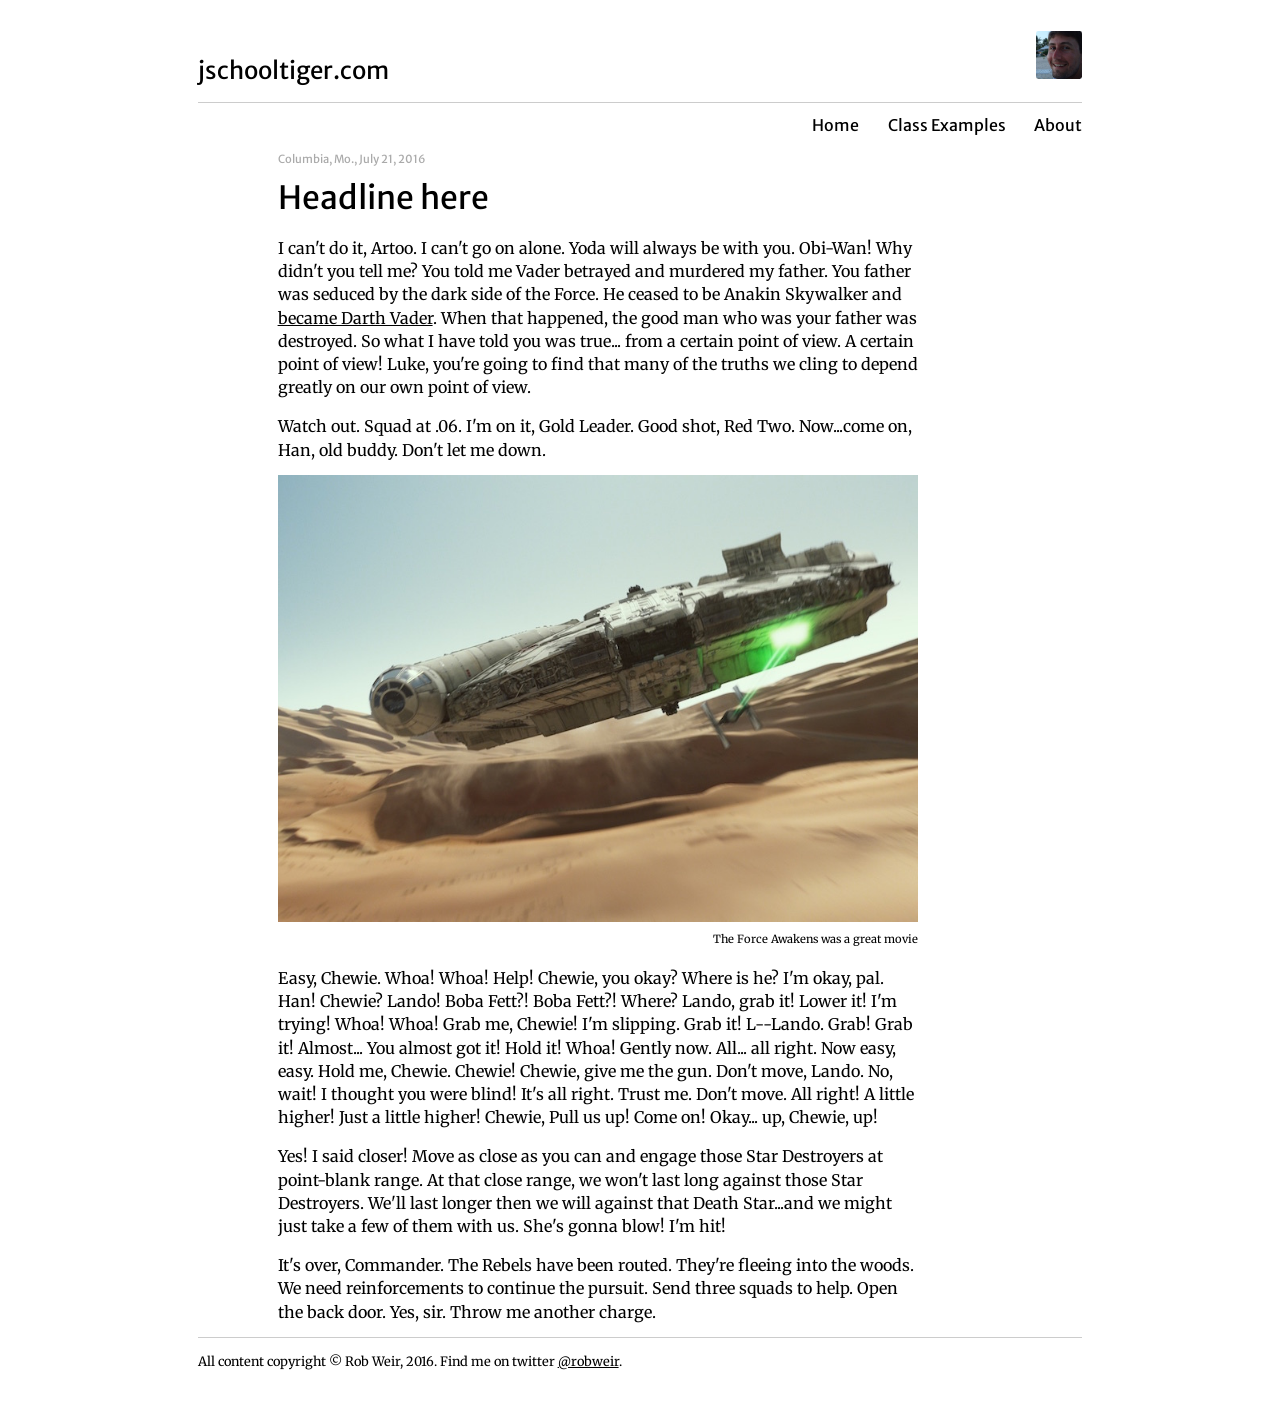
<file: w11d2/w11d2/show-hide/index.html>
<!DOCTYPE html>
​
<html>
​
    <head>
    	<title>	Rob's website </title>
    	<meta http-equiv="content-type" content="text/html;charset=utf-8" />
        <meta name="viewport" content="width=device-width, initial-scale=1">
        <link href='https://fonts.googleapis.com/css?family=Merriweather+Sans:400,700' rel='stylesheet' type='text/css'>
        <link href='https://fonts.googleapis.com/css?family=Merriweather:400,400italic,700italic,700' rel='stylesheet' type='text/css'>
        <link rel="stylesheet" href="style.css">
    </head>
​
    <body>
    <div id="container">
        <div id="bar">
            <h2>jschooltiger.com</h2>
            <a href="index.html"><img class="logo" src="img/mug.jpg" alt="A picture of the author"/></a>

        </div><!-- end bar div -->
        <nav>
            <ul>
                <li><a href="index.html">Home</a></li>
                <li><a href="class/index.html">Class Examples</a></li>
                <li><a href="about.html">About</a></li>
            </ul>
        </nav>

        <article>
            <p class="dateline">Columbia, Mo., July 21, 2016</p>
            <h1>Headline here</h1>
        	<p>I can't do it, Artoo. I can't go on alone. Yoda will always be with you. Obi-Wan! Why didn't you tell me? You told me Vader betrayed and murdered my father. You father was seduced by the dark side of the Force. He ceased to be Anakin Skywalker and <a href="https://en.wikipedia.org/wiki/Darth_Vader">became Darth Vader</a>. When that happened, the good man who was your father was destroyed. So what I have told you was true... from a certain point of view. A certain point of view! Luke, you're going to find that many of the truths we cling to depend greatly on our own point of view.</p>

            <p>Watch out. Squad at .06. I'm on it, Gold Leader. Good shot, Red Two. Now...come on, Han, old buddy. Don't let me down.</p>

            <img src="img/mf.jpg" width="100%" alt="A picture of the Millennium Falcon"/>
            <p class="caption">The Force Awakens was a great movie</p>

            <p>Easy, Chewie. Whoa! Whoa! Help! Chewie, you okay? Where is he? I'm okay, pal. Han! Chewie? Lando! Boba Fett?! Boba Fett?! Where? Lando, grab it! Lower it! I'm trying! Whoa! Whoa! Grab me, Chewie! I'm slipping. Grab it! L--Lando. Grab! Grab it! Almost... You almost got it! Hold it! Whoa! Gently now. All... all right. Now easy, easy. Hold me, Chewie. Chewie! Chewie, give me the gun. Don't move, Lando. No, wait! I thought you were blind! It's all right. Trust me. Don't move. All right! A little higher! Just a little higher! Chewie, Pull us up! Come on! Okay... up, Chewie, up!</p>

            <p>Yes! I said closer! Move as close as you can and engage those Star Destroyers at point-blank range. At that close range, we won't last long against those Star Destroyers. We'll last longer then we will against that Death Star...and we might just take a few of them with us. She's gonna blow! I'm hit!</p>

            <p>It's over, Commander. The Rebels have been routed. They're fleeing into the woods. We need reinforcements to continue the pursuit. Send three squads to help. Open the back door. Yes, sir. Throw me another charge.</p>
        </article>
    <footer>
        <p>All content copyright &copy; Rob Weir, 2016. Find me on twitter <a href="https://twitter.com/robweir">@robweir</a>.</p>
    </footer>
    </div><!-- end container div -->
    </body>
​
</html>
</file>
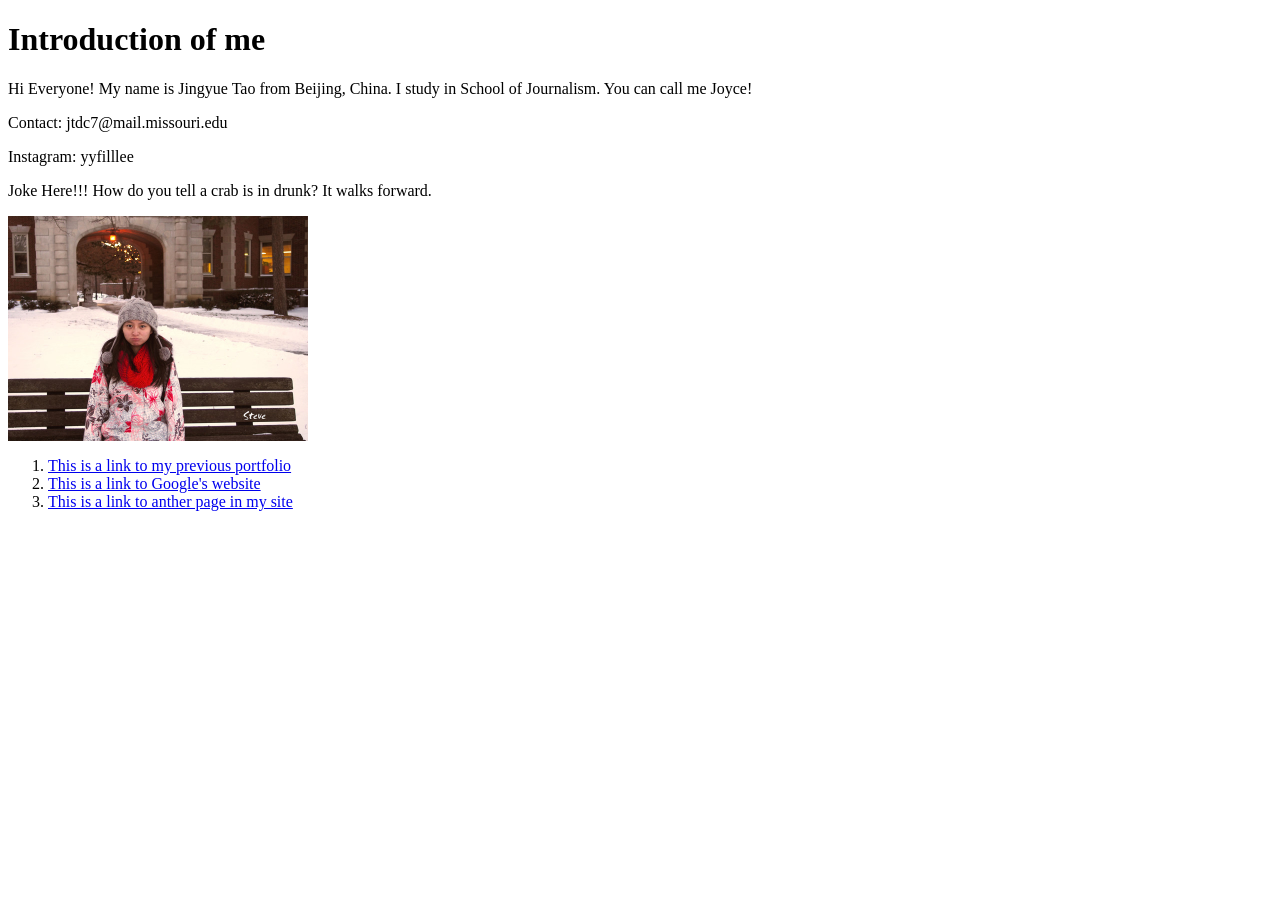
<file: oldindex.html>
<!DOCTYPE html PUBLIC "-//W3C//DTD XHTML 1.0 Transitional//EN"
   "http://www.w3.org/TR/xhtml1/DTD/xhtml1-transitional.dtd">

<html xmlns="http://www.w3.org/1999/xhtml">
   <head>
      <title>Joyce Tao Portfolio</title>
      <meta http-equiv="content-type"
    		content="text/html;charset=utf-8" />
  </head>

  <body>
     <h1>Introduction of me</h1>
     <p>Hi Everyone! My name is Jingyue Tao from Beijing, China. I study in School of Journalism. You can call me Joyce!</p>

     <p>Contact: jtdc7@mail.missouri.edu</p>
     <p>Instagram: yyfilllee</p>

     <p>Joke Here!!! How do you tell a crab is in drunk? It walks forward.</p>

     <a href="mailto:jtdc7@mail.missouri.edu">
     <img src="joycetao.jpg" alt="A picture of mine in winter Columbia" width="300px"/>
   </a>


     <ol>
        <li><a href="http://jingyuetao208.wixsite.com/joycetao"  title="A link to wix's website"> This is a link to my previous portfolio
       </a></li>
        <li><a href="http://www.google.com"  title="A link to Google's website"> This is a link to Google's website
       </a></li>
        <li><a href="index2.html"> This is a link to anther page in my site</a> </li>
    </ol>

  </body>

</html>
</file>
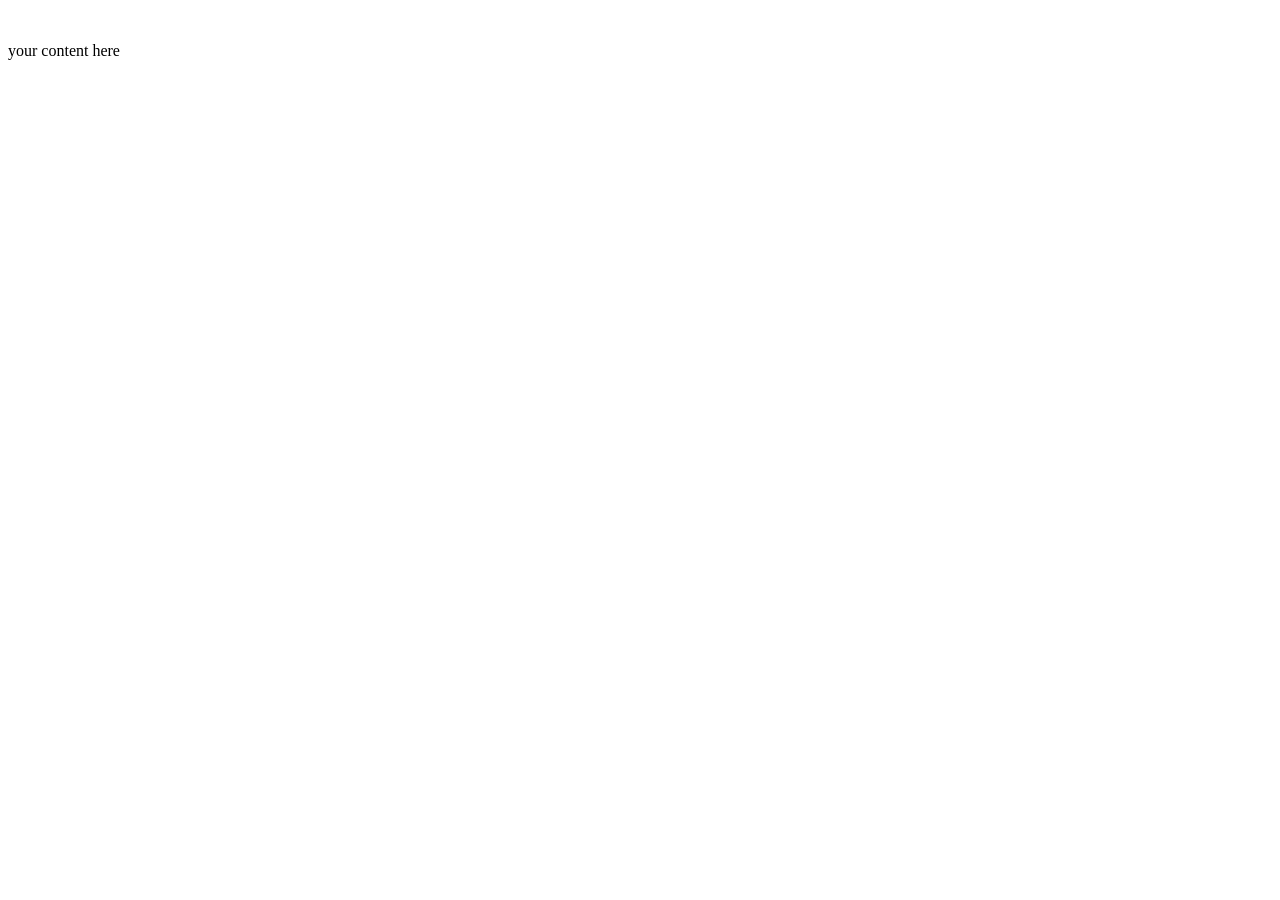
<file: xhtml_template.html>
<!DOCTYPE html PUBLIC "-//W3C//DTD XHTML 1.0 Transitional//EN"
   "http://www.w3.org/TR/xhtml1/DTD/xhtml1-transitional.dtd">
​
<html xmlns="http://www.w3.org/1999/xhtml">
​
<head>
	<title>	Your page title goes here </title>
	<meta http-equiv="content-type"
		content="text/html;charset=utf-8" />
</head>
​
<body>
<!--This is a comment. It won't show up in your browser, only in the page source-->
	<p> your content here</p>
</body>
​
</html>
</file>
<file: colorandtype.css>
html {
	font-size: 100%
}

#header, #nav, #footer, h1, h2, h3{
  font-family: Tahoma, Geneva, sans-serif;
}
h1{
	text-align: center;
}
h2{
	font-size: 100%;
}
#header .inner{
  background: grey;
  padding:2px;
	text-align: center;

}

img{
	margin: auto;
	height:50%;
	width:50%;
}
#picture1 {
	height:25%;
}
#content .inner{
  background: lightpink;
  padding:10px;
	text-align: center;

}

#sidebar .inner{
  background: lightblue;
  color:white;
  padding:10px;
	text-align: left;
	margin-left: 0px;
}

#nav ul{
  display:flex;
  flex-flow:row;
  justify-content: space-around;
  background: #A7DBD8;
  color: #333;
  list-style-type: none;
  padding:10px;
}

#nav a {
  display: block;
  color: #fff;
  text-decoration: none;
  padding: 10px 10px 10px 10px;
  font-weight: bold;
}

#nav li {
  border-right: 1px solid rgba(255,255,255,.5);
  padding:5px;
  text-align:center;
}

#nav li:last-child {
  border-right: none;
}

#footer{
  background: lightgrey;
  color:white;
  padding: 5px;
	text-align: center;
}

@media screen and (min-width:600px){

  #pageBody{
    display:flex;
    flex-flow:row;
  }

  #content{
    flex:3 auto;
  }

  #sidebar{
    flex:1 auto;
  }

  #nav li{
    border-right:none;
  }

}

@media screen and (min-width:1000px){

  .wrapper{
    display: flex;
    flex-flow:row;
  }

  #nav ul{
    display:flex;
    flex-flow:column;
  }

  #nav li{
    border-right:none;
    border-bottom:1px solid rgba(255,255,255,.5);
  }

  #nav li:last-child {
    border-bottom: none;
  }

  #content{
    order:3;
    margin:10px;
  }

  #sidebar{
    order:1;
    margin:10px;
  }

  #nav{
    order:2;
    margin:10px;
    align-self: flex-start;
  }

  #footer{
    order:4;
		margin-top: auto;
  }

}
</file>
<file: tao/colorandtype.css>
html {
	font-size: 100%
}

#header, #nav, #footer, h1, h2, h3{
  font-family: Tahoma, Geneva, sans-serif;
}
h1{
	text-align: center;
}
h2{
	font-size: 100%;
	color:white;
	text-align: left;

}

nav ul li {
    display: block;
    border-top: 2px #79896d solid;
}

nav a {
    color: white;
    display: block;
    text-decoration: none;
    padding: 20px 30px;
}

.menu-trigger {
    order: 2;
    font-size: 1.75em;
    width: 2em;
}

#header .inner {
    display: flex;
    flex-flow: row;
    background-color: darkblue;
    margin: 0;
    padding: 0 10px;
		text-align: center;
}
nav ul {
    display: none;
}

header h2 {
    order: 1;
    font-size: 4em;
		color:white;

}

@media screen and (min-width: 700px){

    nav ul {
        display: flex;
    }

    nav ul li {
        border-top: none;
    }

    .menu-trigger {
        display: none;
    }

    header h2 {
        order: 1;
				text-align: center;
				color: white;


    }

    nav {
        order: 2;
    }

}



img{
	margin: auto;
	height:50%;
	width:50%;
}
#picture1 {
	height:25%;
}
#content .inner{
  background: lightpink;
  padding:10px;
	text-align: center;

}

#sidebar .inner{
  background: lightblue;
  color:black;
  padding:10px;
	text-align: left;
	margin-left: 0px;
}

#nav ul{
  display:flex;
  flex-flow:row;
  justify-content: space-around;
  background: #A7DBD8;
  color: #333;
  list-style-type: none;
  padding:10px;
}

#nav a {
  display: block;
  color: #fff;
  text-decoration: none;
  padding: 10px 10px 10px 10px;
  font-weight: bold;
}

#nav li {
  border-right: 1px solid rgba(255,255,255,.5);
  padding:5px;
  text-align:center;
}

#nav li:last-child {
  border-right: none;
}

#footer{
  background: lightgrey;
  color:white;
  padding: 5px;
	text-align: center;
}

@media screen and (min-width:600px){

  #pageBody{
    display:flex;
    flex-flow:row;
  }

  #content{
    flex:3 auto;
  }

  #sidebar{
    flex:1 auto;
  }

  #nav li{
    border-right:none;
  }

}

@media screen and (min-width:1000px){

  .wrapper{
    display: flex;
    flex-flow:row;
  }

	.map-wrapper {
			overflow:hidden;
			padding-bottom:100%;
			position:relative;
			height:0;
	}

	.map-wrapper iframe{
			left:0;
			top:0;
			height:100%;
			width:100%;
			position:absolute;
	}

	.link {
		flex-flow: row;
		margin-bottom: 0;
		
	}
  #nav ul{
    display:flex;
    flex-flow:column;
  }

  #nav li{
    border-right:none;
    border-bottom:1px solid rgba(255,255,255,.5);
  }

  #nav li:last-child {
    border-bottom: none;
  }

  #content{
    order:3;
    margin:10px;
  }

  #sidebar{
    order:1;
    margin:0px;
  }



  #nav{
    order:2;
    margin:10px;
    align-self: flex-start;
  }

  #footer{
    order:4;
		margin-top: auto;
		padding-bottom: 1px;

  }

}
</file>
<file: maps/maps/page.css>
/* =================================
  Page Styles
==================================== */

* {
	box-sizing: border-box;
}
body {
	font-size: 1.35em;
	font-family: 'Merriweather Sans', sans-serif;
	background: #ccc;
	padding-left: 5%;
	padding-right: 5%;
}
/*.container {
	padding: 10px;
	background: #fff;
  	border-radius: 5px;
	margin: 45px auto;
  	box-shadow: 0 1.5px 0 0 rgba(0,0,0,0.1);
}
.item {
	color: #000;
	padding: 15px;
	margin: 5px;
	background: #f1b82d;
	border-radius: 3px;
}*/
</file>
<file: responsive_class/responsive_class/responsive_img/style.css>
* {margin: 0px; padding: 0px;}

html, body { height: 100%; width: 100%; margin: 0; }

body {
	font-family: 'PT Serif', serif;
}

p {
	font-size: 1.2em;
	line-height: 1.4em;
}

h2 {
	font-size: 2em;
	line-height: 2.2em;
}
</file>
<file: responsive_class/responsive_class/responsive_media_queries/main.css>
body{
  font-family: "Georgia", serif;
}

#header, #nav, #footer, h1, h2, h3{
  font-family: Tahoma, Geneva, sans-serif;
}

#header .inner{
  background: #F38630;
  padding:10px;
}

#content .inner{
  background: #E0E4CC;
  padding:10px;
}

#sidebar .inner{
  background: #69D2E7;
  color:white;
  padding:10px;
}

#nav ul{
  display:flex;
  flex-flow:row;
  justify-content: space-around;
  background: #A7DBD8;
  color: #333;
  list-style-type: none;
  padding:10px;
}

#nav a {
  display: block;
  color: #fff;
  text-decoration: none;
  padding: 10px 10px 10px 10px;
  font-weight: bold;
}

#nav li {
  border-right: 1px solid rgba(255,255,255,.5);
  padding:5px;
  text-align:center;
}

#nav li:last-child {
  border-right: none;
}

#footer{
  background: #FA6900;
  color:white;
  padding:10px;
}
</file>
<file: responsive_class/responsive_class/responsive_photos/styles.css>
body{
  font-size:16px;
  margin:0;
  padding:0;
}

.head{
  background:#009077;
  width:100%;
  margin:0;
  padding:0;
}

.main{
  background:#84beb4;
}

aside{
  background:#848d97;
}

h1{
  font-size:3em;
  font-weight:bold;
  color:white;
  padding:10px;
  text-align:center;
}

.nav{
  list-style-type: none;
  display: block;
  font-size:1.5em;
  line-height:2em;
  padding:0;
  text-align:center;
  display: flex;
  flex-flow:column wrap;
}

.nav li{
  border-top:1px solid white;
  border-bottom:1px solid gray;
  background:#00a085;
}

.nav a{
  text-decoration: none;
  color: white;
}

h2{
  font-size:2em;
  font-style:bold;
  padding-left:10px;
  margin:1px;
}

h2 a{
  text-decoration: none;
  color:black;
}

h2 a:hover{
  text-decoration:underline;
}

h2 a:visited{
  color:#313131;
}

h3{
  font-size:1em;
  font-style:normal;
  padding-left:10px;
  margin-bottom:8px;
}

aside h2{
  font-size:1.5em;
}

img{
  width:95%;
  padding: 0 10px;
  border:none;
  margin:5px auto;
}
</file>
<file: w11d2/w11d2/accordion/style.css>
body {
    font-size: 1em;
    font-family: Georgia, "Times New Roman", serif;
}
</file>
<file: w11d2/w11d2/show-hide/style.css>
/*Styles go here*/
*, *:before, *:after {
  box-sizing: border-box;
}

body {
    line-height: 1.45em;
}

#container {
    width: 95%;
    margin: 0 auto;
}

h1, h2, h3, h4, h5, h6 {
    font-family: "Merriweather Sans", Helvetica, Arial, sans-serif;
    font-weight: 400;
}

h1 {
    font-size: 2em;
    margin-top: 0.5em;
}

h2 {
    font-size: 1.5em;
    margin-bottom: 0.8em;
}

p {
    font-family: "Merriweather", Georgia, "Times New Roman", serif;
    font-size: 1em;
    margin-bottom: 0.8em;
}

aside p {
    font-size: 0.8em;
    line-height: 1.2em;
}

.caption {
    font-size: 0.7em;
    text-align: right;
    margin-top: 0;
}

.dateline {
    font-family: "Merriweather Sans", Helvetica, Arial, sans-serif;
    font-size: 0.7em;
    color: #aaa;
    margin-bottom: 0;
}

nav ul {
    display: flex;
    justify-content: space-between;
    padding: 0;
    margin: 0;
}

nav ul li {
    list-style-type: none;
    padding: 0;
    margin: 0;
}

nav ul li a {
    font-family: "Merriweather Sans", Helvetica, Arial, sans-serif;
    text-decoration: none;
    margin-bottom: 1em;
}

#bar {
    display: flex;
    align-items: baseline;
    justify-content: space-between;
    margin-bottom: 0.7em;
    border-bottom: 1px solid #ccc;
}

.logo {
    border-radius: 5%;
    margin-left: 0.5em;
    height: 3em;
}


footer {
    border-top: 1px solid #ccc;
}

footer p {
    font-size: 0.8em;
}

a {
    color: #000;
}

a:hover {
    color: #bd5532;
}

@media screen and (min-width: 600px) {

    #container {
        width: 80%;
    }

}

@media screen and (min-width: 800px) {

    #container {
        width: 70%;
        max-width: 60em;
    }

    article {
        max-width: 40em;
        margin-left: 5em;
    }

    nav ul {
        justify-content: flex-end;
    }

    nav ul li {
        margin-left: 1.8em;
    }
}
</file>
